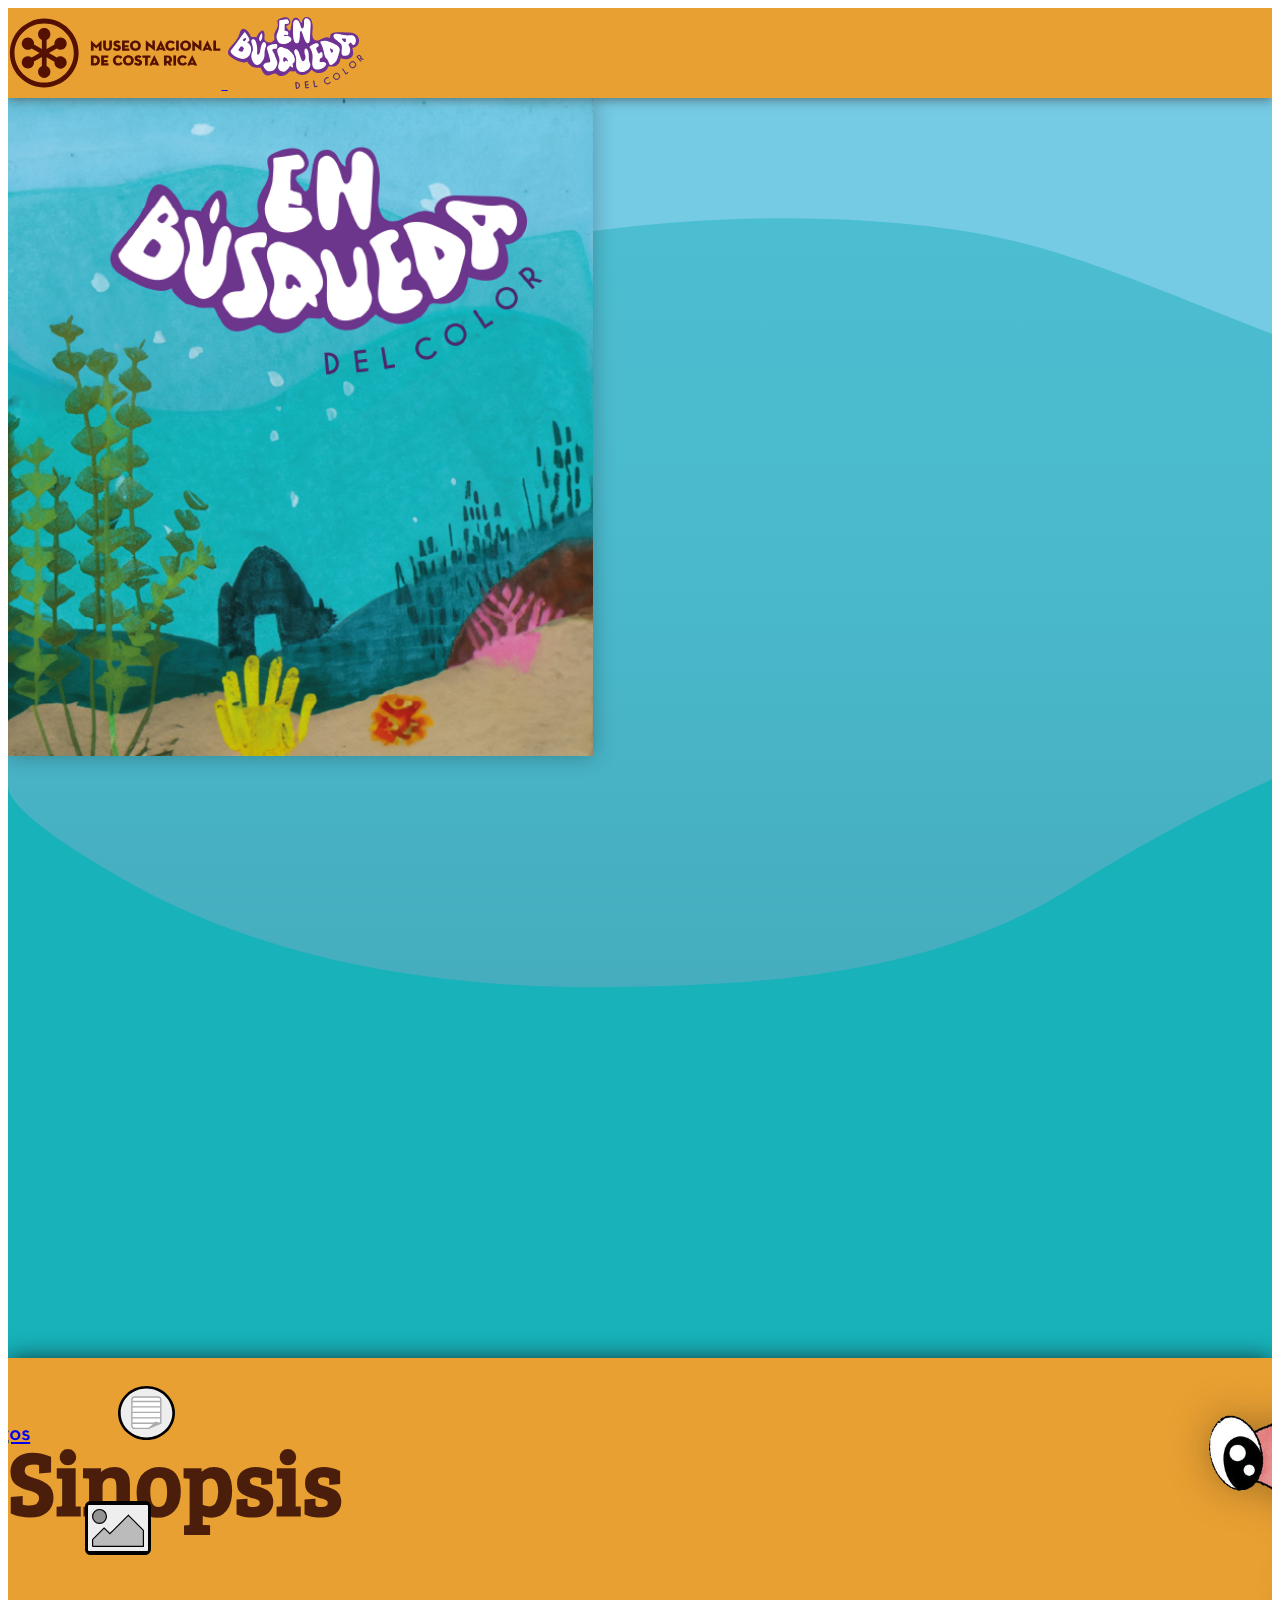
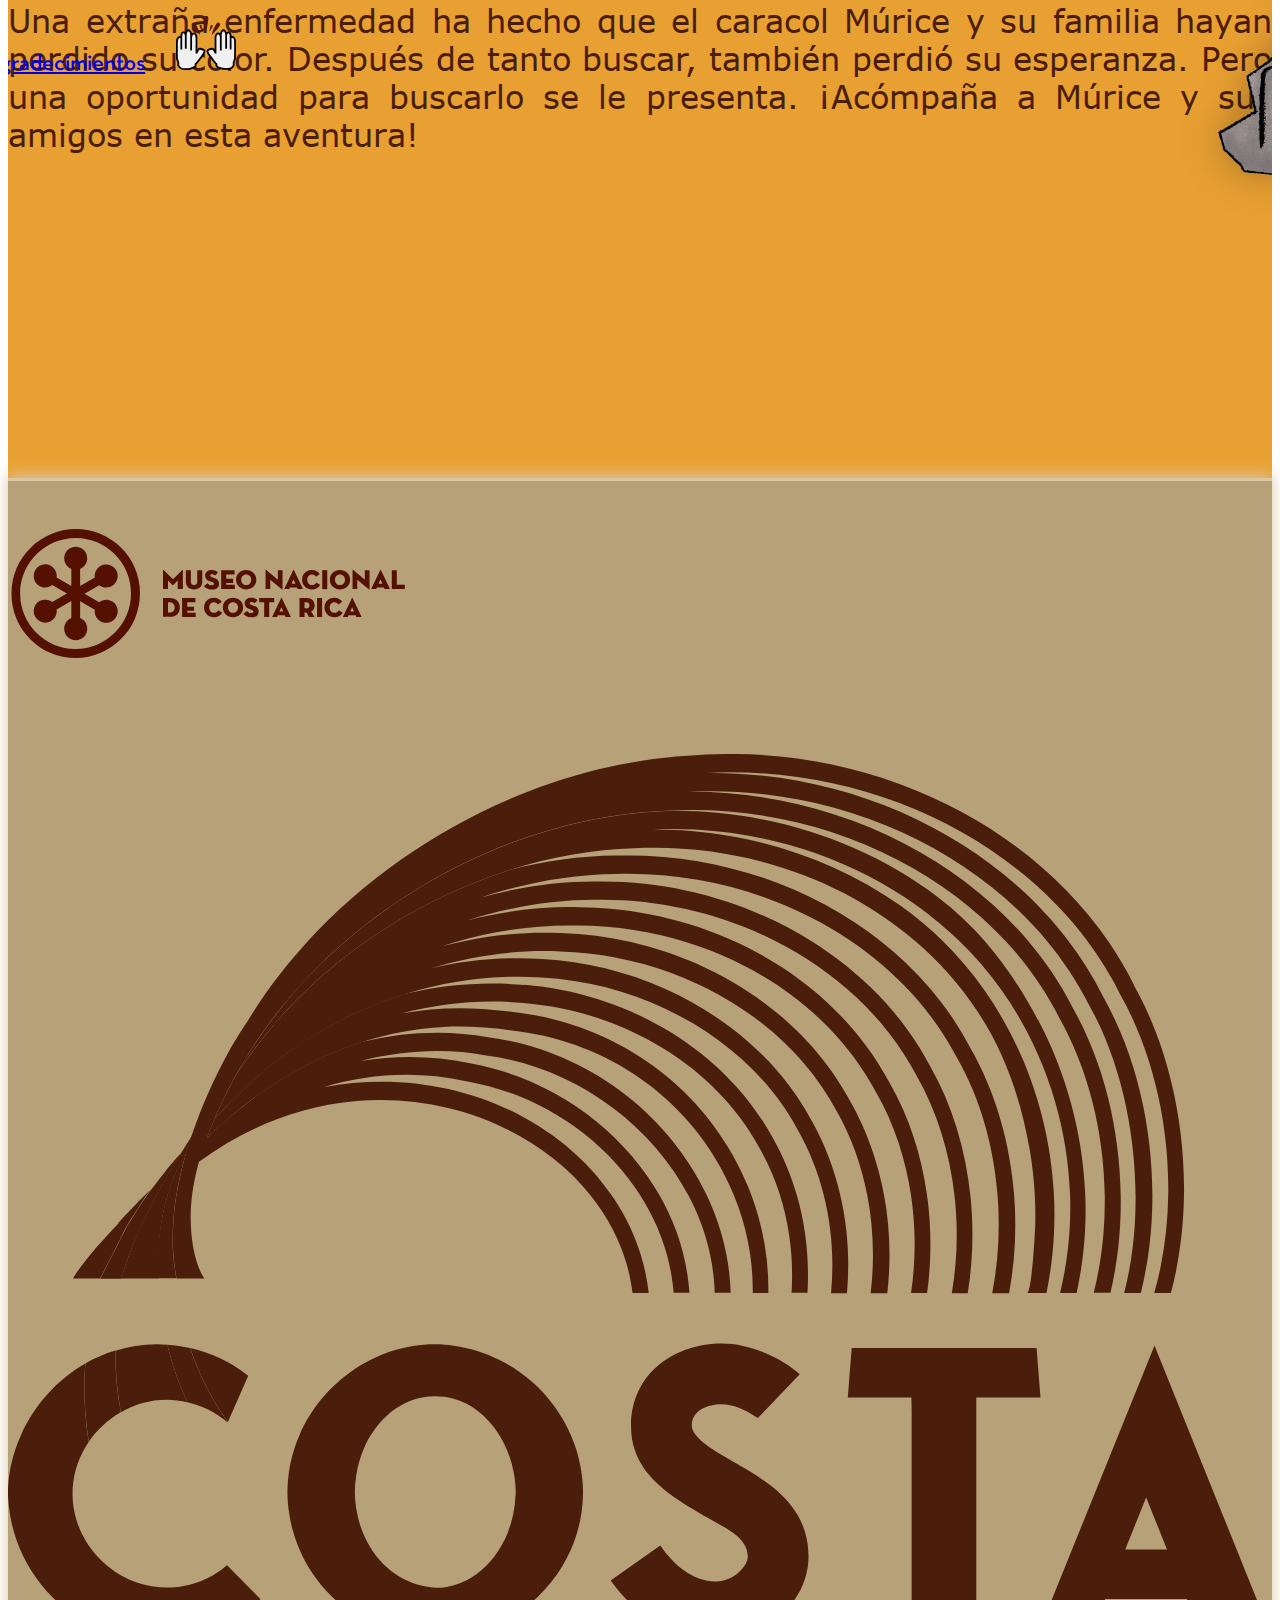
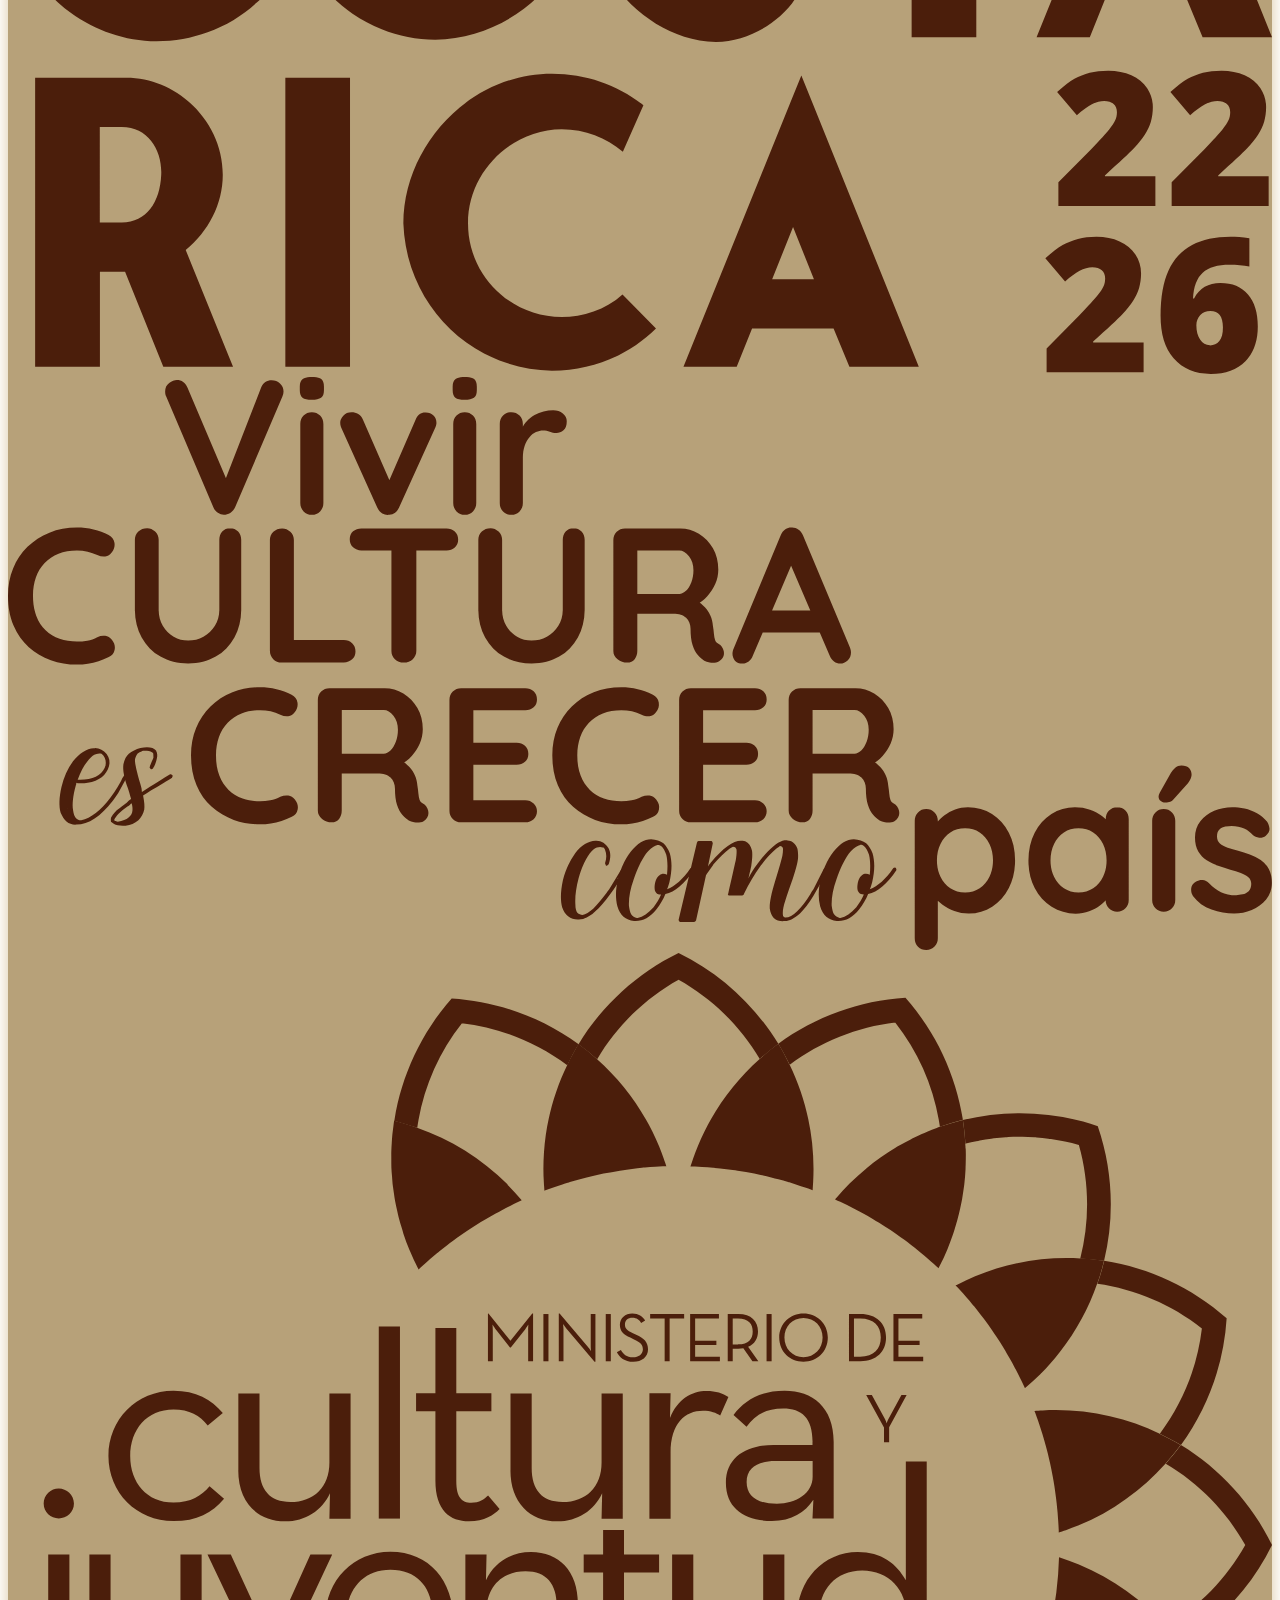
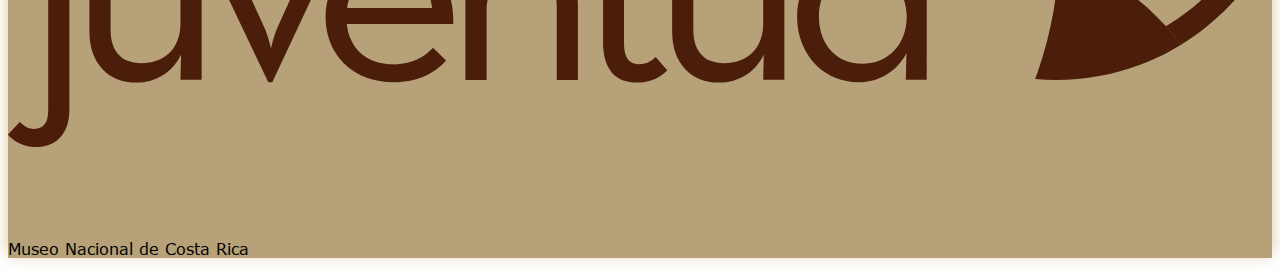
<file: index.html>
<!DOCTYPE html>
<html lang="en">
<head>
    <meta charset="UTF-8">
    <meta name="viewport" content="width=device-width, initial-scale=1.0">
    <title>Principal</title>
    <link href="https://cdn.jsdelivr.net/npm/bootstrap@5.3.2/dist/css/bootstrap.min.css" rel="stylesheet" integrity="sha384-T3c6CoIi6uLrA9TneNEoa7RxnatzjcDSCmG1MXxSR1GAsXEV/Dwwykc2MPK8M2HN" crossorigin="anonymous">
    <script src="https://cdn.jsdelivr.net/npm/bootstrap@5.3.2/dist/js/bootstrap.bundle.min.js" integrity="sha384-C6RzsynM9kWDrMNeT87bh95OGNyZPhcTNXj1NW7RuBCsyN/o0jlpcV8Qyq46cDfL" crossorigin="anonymous"></script>
    <link rel="stylesheet" href="CSS/master.css">
    <link rel="stylesheet" href="CSS/index.css">
    <link rel="shortcut icon" href="IMG/Recursos/museo-favicon-32x32.webp" type="image/x-icon">
</head>
<body style="overflow-x: hidden;">
    <div class="container-fluid fondo" style="overflow-x: hidden; overflow-y: hidden;">
        <!--Header-->
        <div class="row header">
            <div class="col-8 offset-2">
                <a href="https://www.museocostarica.go.cr/" class="nav-link d-inline-block">
                    <img src="IMG/Recursos/logo-cafe-1.svg"  style="height:8vmin; margin-top: 1vmin;" draggable="false">
                </a>
                <a href="index.html" class="nav-link d-inline-block float-end">
                    <img src="IMG/Recursos/Logo.svg"  style="height:8vmin; margin-top: 1vmin;" draggable="false" >
                </a>
            </div>
        </div>

        <!--Body Libro-->
        <div class="row mb-5 mt-3" >
            <div class="col-12 offset-0 col-lg-8 col-md-10 offset-lg-2 offset-md-1">
                <div class="row" style="position: relative; top: 0px;left: 0px;">
                    <!--Libro-->
                    <div class="col-12 col-md-7 p-3 d-flex justify-content-center align-items-center"style="height:80vmin; z-index: 5;">
                        <a href="HTML/cuento.html">
                            <img class="img-fluid libro-index" src="IMG/Paginas/Pag1.png" >
                        </a>
                    </div>

                    <!--Espacio-->
                    <div class="col-12 d-block d-md-none" style="height:60vmin;"></div>
                    
                    
                    <!--Opciones-->
                    <div class="offset-0  col-12 col-md-7 offset-md-0 col-md-7 d-flex align-items-center justify-content-center container-opc" style="height:80vmin; position: absolute; left: 0%;">

                        <img src="IMG/Recursos/Murice.png" class="animalitos d-none d-md-block transition" style="margin-left: 130vmin;">
                        <div class="row align-self-center " style="width: 100%;">
                            <div class="d-grid">
                                <span class="text-end rounded-4 my-1 py-2 opcion opcion-func d-flex align-items-center opc-cont-sm opc-cont-md">
                                    <div class="d-flex align-items-center d-inline-block px-3">
                                        <a href="HTML/minijuegos.html" class="nav-link opc-titulo font-esp" style="margin-left: -35%;">Minijuegos</a>
                                        <img src="IMG/Recursos/IconMinijuegos.svg" class="icon opc-item" style="margin-left: 35%;">
                                    </div>
                                </span>
                            </div>
                            <div class="d-grid">
                                <span class="text-end rounded-4 my-1 py-2 opcion opcion-func d-flex align-items-center opc-cont-sm opc-cont-md">
                                    <div class="d-flex align-items-center d-inline-block px-3">
                                        <a href="HTML/galeria.html" class="nav-link opc-titulo font-esp" style="margin-left: -60%;">Galeria</a>
                                        <img src="IMG/Recursos/IconGaleria.svg" class="icon opc-item" style="margin-left: 60%;">
                                    </div>
                                </span>
                            </div>
                            <div class="d-grid">
                                <span class="text-end rounded-4 my-1 py-2 opcion opcion-func d-flex align-items-center opc-cont-sm opc-cont-md">
                                    <div class="d-flex align-items-center d-inline-block px-3">
                                        <a href="HTML/agradecimientos.html" class="nav-link opc-titulo font-esp" style="margin-left: -10%;">Agradecimientos</a>
                                        <img src="IMG/Recursos/IconCreditos.svg" class="icon opc-item" style="margin-left: 10%;">
                                    </div>
                                </span>
                            </div>
                        </div>
                        
                    </div>
                </div>
            </div>
        </div>

        <!--Sinopsis-->
        <div class="row text-center " >
            <div class="col-12 col-md-10 offset-md-1" style="box-shadow: 0px 5px 25px #090909;">
                <div class="row py-5 d-flex align-items-center color-principal font-secundario" style=" height:80vmin; overflow:hidden;">
                    <div class="col-12 col-md-5 offset-md-1 letra-md ">
                        <h1 class="align-self-center text-break font-sinopsis" style="font-size: 10vmin;">Sinopsis</h1>
                    </div>
                    <div class="col-12 col-md-5 letra-md font-sinopsis">
                        <p style="text-align: justify;">
                            Una extraña enfermedad ha hecho que el caracol Múrice y su familia hayan perdido su color.
                            Después de tanto buscar, también perdió su esperanza.
                            Pero una oportunidad para buscarlo se le presenta.
                            ¡Acómpaña a Múrice y sus amigos en esta aventura!
                        </p>
                    </div>
                </div>
            </div>
        </div>
        <div class="row py-5"></div>
    </div>
    <div class="container-fluid">
        <!--Footer-->
        <div class="row text-center color-arena footer">
            <div class="col-12">
                <img src="IMG/Recursos/logo-cafe-1.svg" style="height: 15vmin; margin-top: 5vmin;margin-bottom: 10vmin;" class="img-fluid ">
            </div>
            <div class="col-12 col-sm-8 offset-sm-2 col-md-6 offset-md-3" style="margin-bottom: 10vmin;">
                <div class="row ">
                    <div class="col-4 p-4 d-flex align-content-center">
                        <img src="IMG/Recursos/LogoCR22-26.svg" class="img-fluid ">
                    </div>
                    <div class="col-4 p-4 d-flex align-content-center">
                        <img src="IMG/Recursos/LogoCulturaCrecer.svg" class="img-fluid ">
                    </div>
                    <div class="col-4 p-4 d-flex align-content-center">
                        <img src="IMG/Recursos/LogoCyJ.svg" class="img-fluid ">
                    </div>
                </div>
            </div>
            <div class="col-6"></div>
            <div class="col-12">
                <p>Museo Nacional de Costa Rica</p>
            </div>
        </div>
    </div>



</body>
</html>
</file>
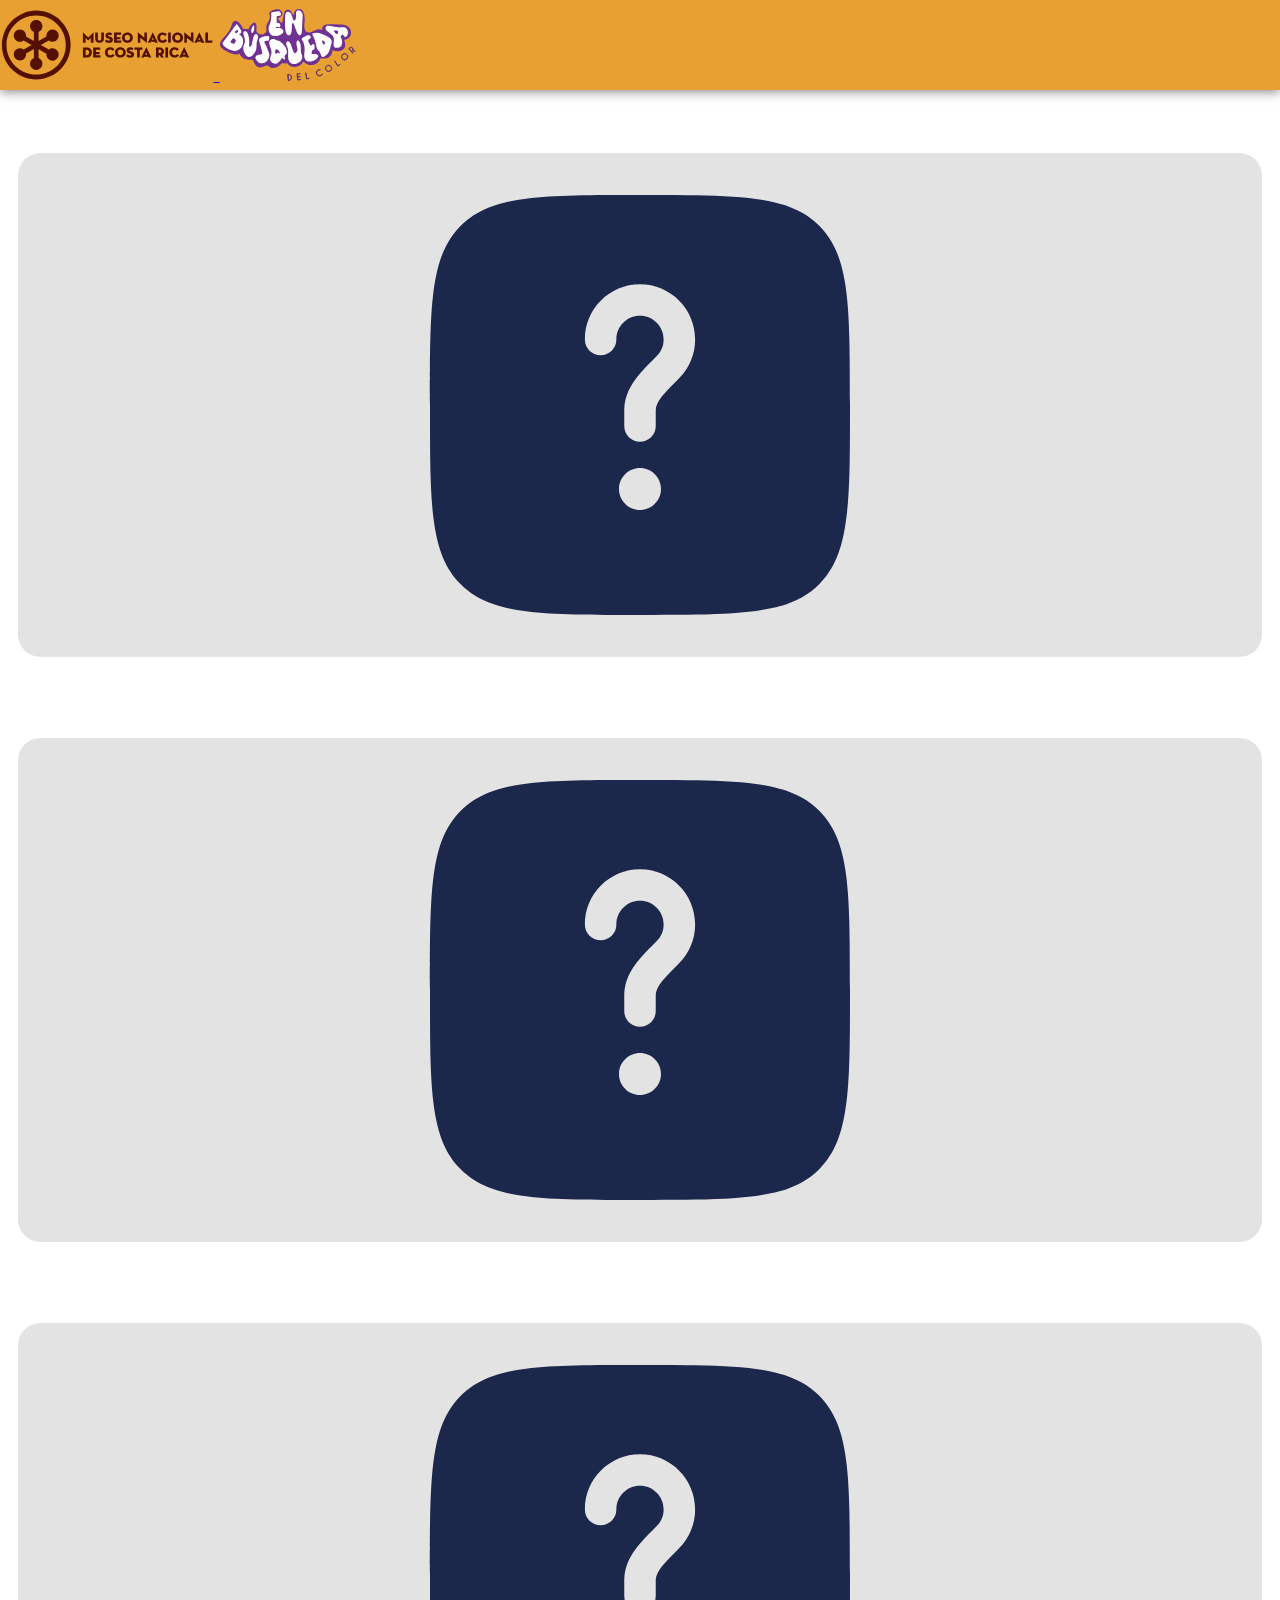
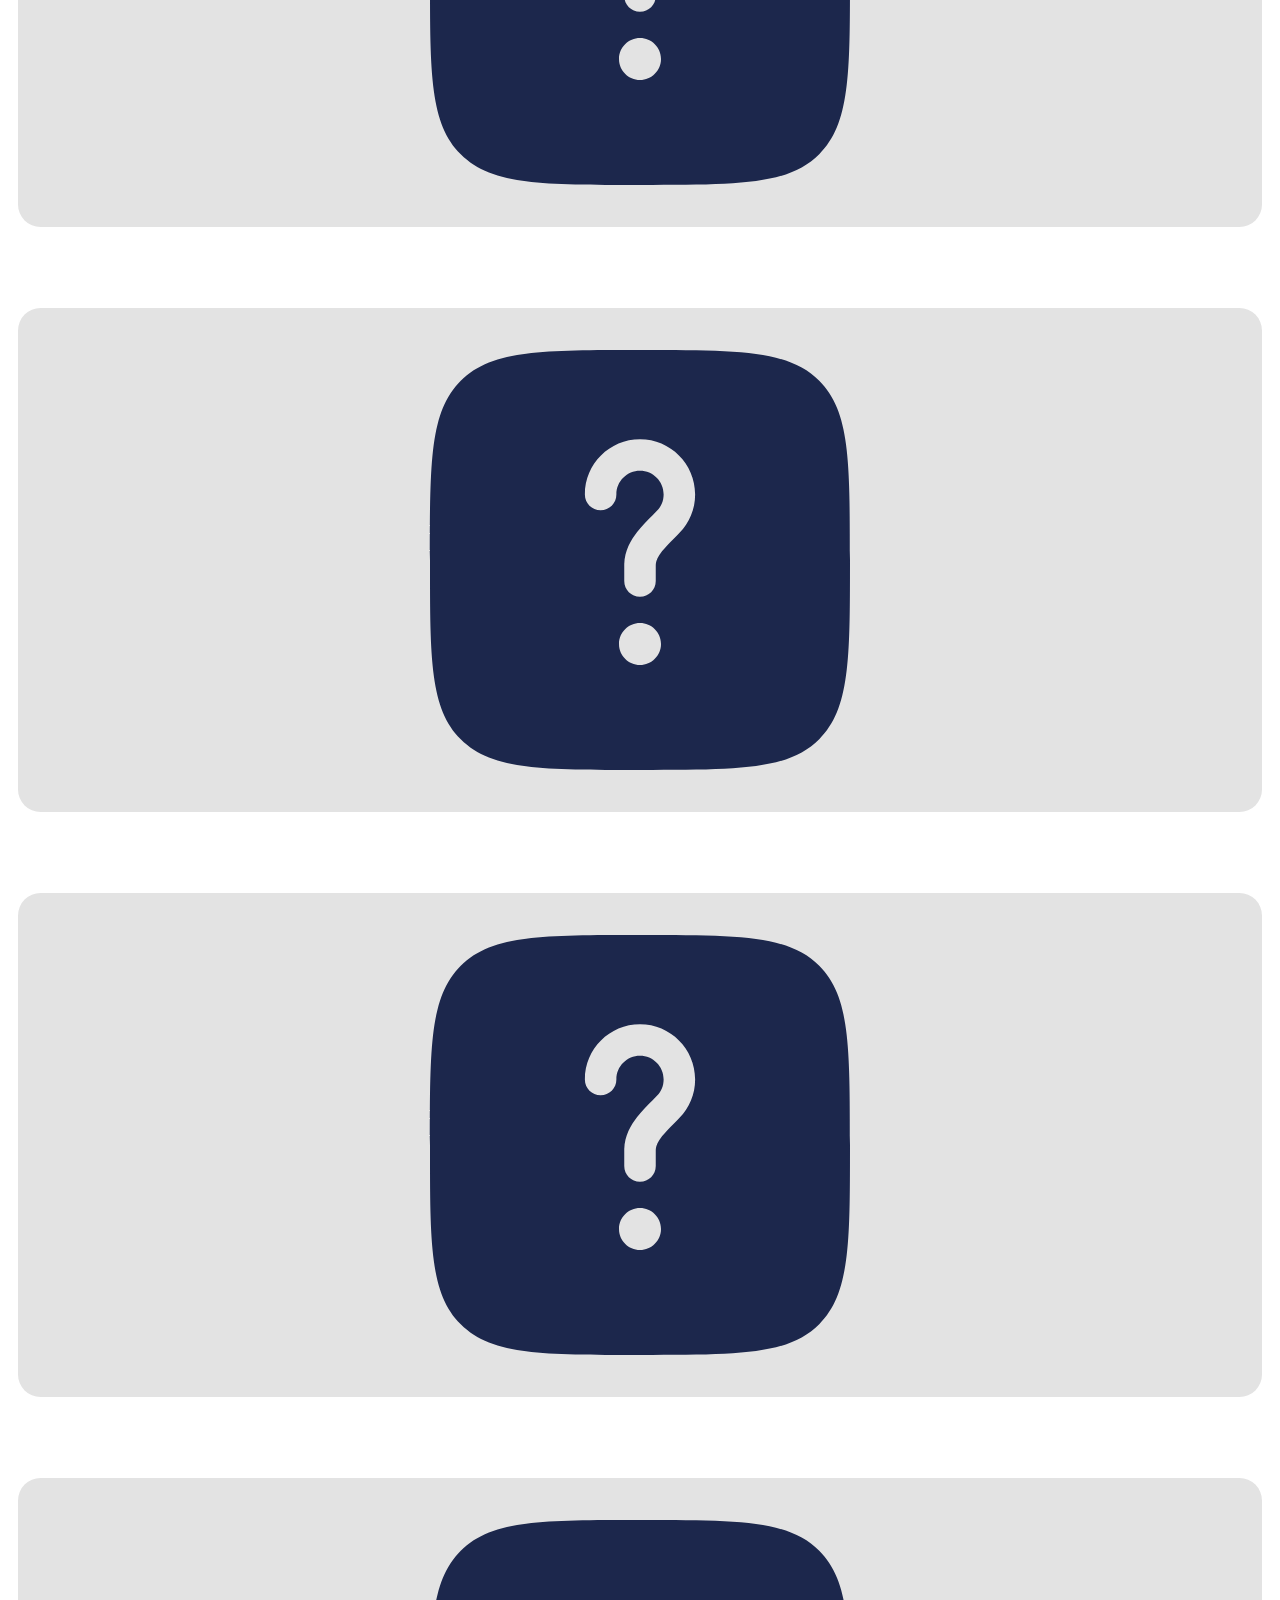
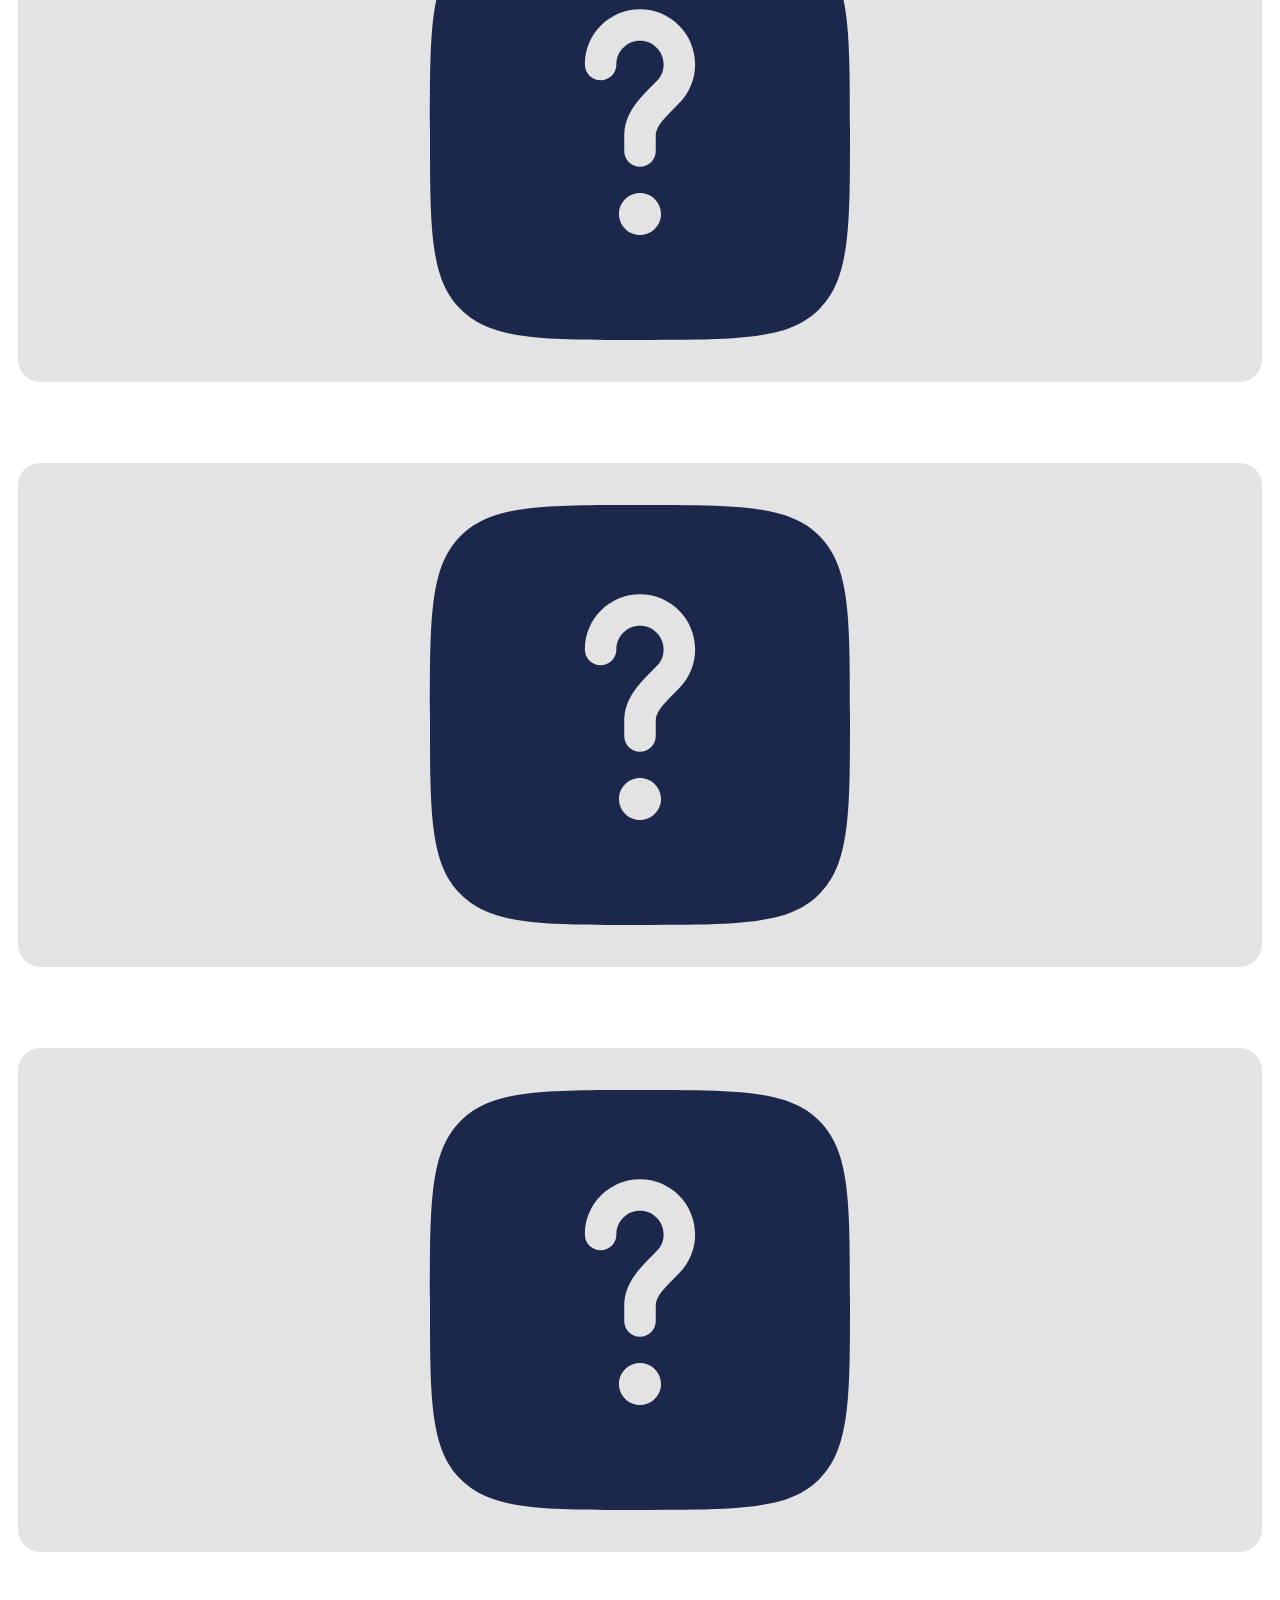
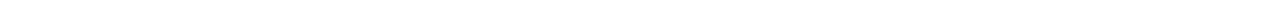
<file: HTML/minijuegos/memoria/index.html>
<!DOCTYPE html>
<html lang="en">
<head>
    <meta charset="UTF-8">
    <meta http-equiv="X-UA-Compatible" content="IE=edge">
    <meta name="viewport" content="width=device-width, initial-scale=1.0">
    <link href="https://cdn.jsdelivr.net/npm/bootstrap@5.3.2/dist/css/bootstrap.min.css" rel="stylesheet" integrity="sha384-T3c6CoIi6uLrA9TneNEoa7RxnatzjcDSCmG1MXxSR1GAsXEV/Dwwykc2MPK8M2HN" crossorigin="anonymous">
    <link rel="stylesheet" href="style.css">
    <link rel="stylesheet" href="../../../CSS/master.css">
    <title>Juego de memoria</title>
</head>
<body onload="handleLoad()">
    <div class="container-fluid">
        <!--Header-->
        <div class="row header">
            <div class="col-8 offset-2">
                <a href="https://www.museocostarica.go.cr/" class="nav-link d-inline-block">
                    <img src="../../../IMG/Recursos/logo-cafe-1.svg"  style="height:8vmin; margin-top: 1vmin;" draggable="false">
                </a>
                <a href="../../../index.html" class="nav-link d-inline-block float-end">
                    <img src="../../../IMG/Recursos/Logo.svg"  style="height:8vmin; margin-top: 1vmin;" draggable="false" >
                </a>
            </div>
        </div>
    </div>
    <div class="containerMain" >
        <div id="table" class="row" style="width: 100%; height: 100%;">

        </div>
    </div>
</body>
<script async src="script.js"></script>
</html>
</file>
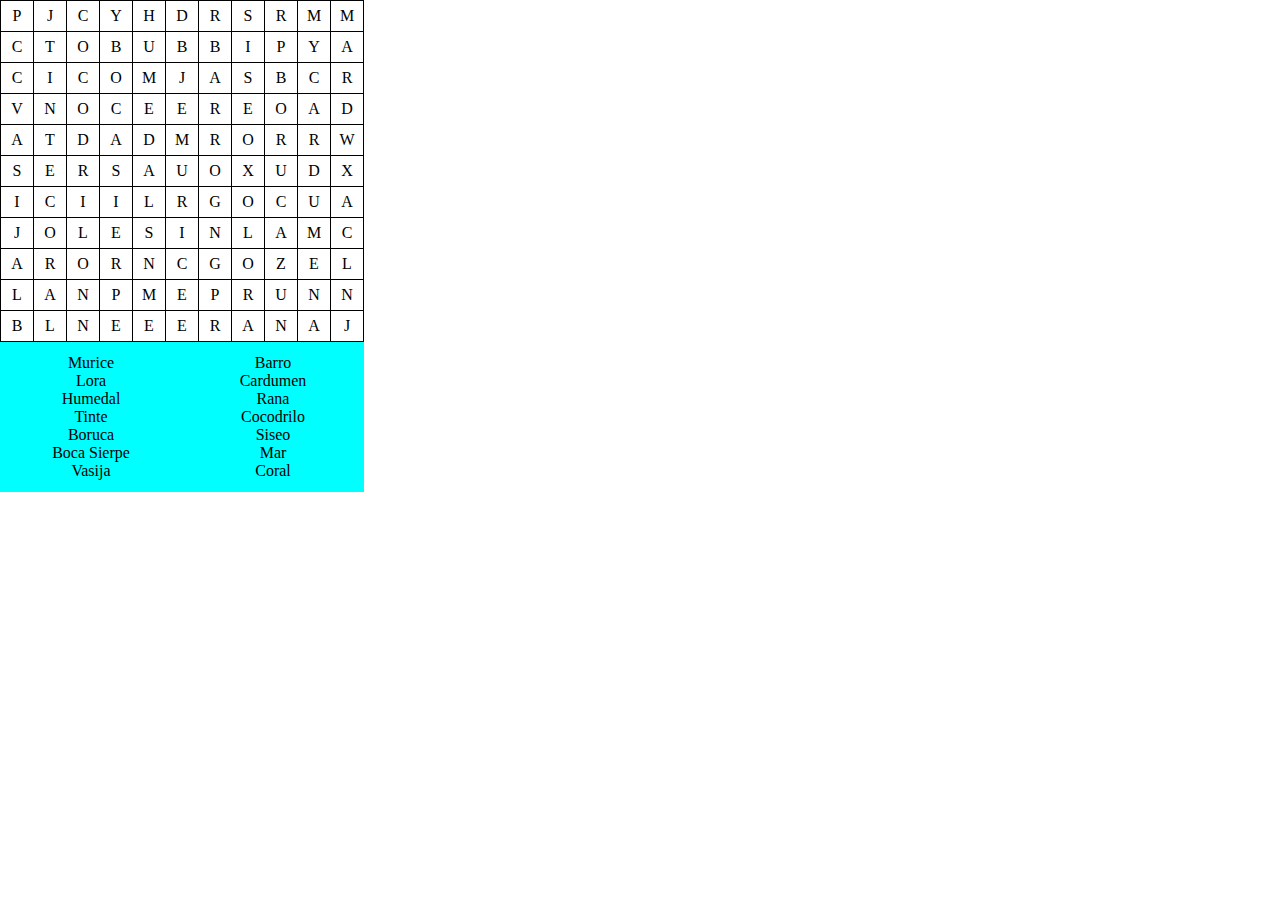
<file: HTML/minijuegos/sopaLetras/index.html>
<!DOCTYPE html>
<html lang="es">
<head>
    <meta charset="UTF-8">
    <meta http-equiv="X-UA-Compatible" content="IE=edge">
    <meta name="viewport" content="width=device-width, initial-scale=1.0">
    <script src="script.js"></script>
    <link rel="stylesheet" href="style.css">
    <title>Prueba</title>
</head>
<body onload="handleLoad()" onmousedown="handleMouseDown()" onmouseup="handleMouseUp()">
    <div class="sopaContainer">
        <table id="sopaLetras">
        </table>
        <div id="palabras">
            <div id="palabrasL">
            </div>
            <div id="palabrasR">
            </div>
        </div>
    </div>
</body>
</html>
</file>
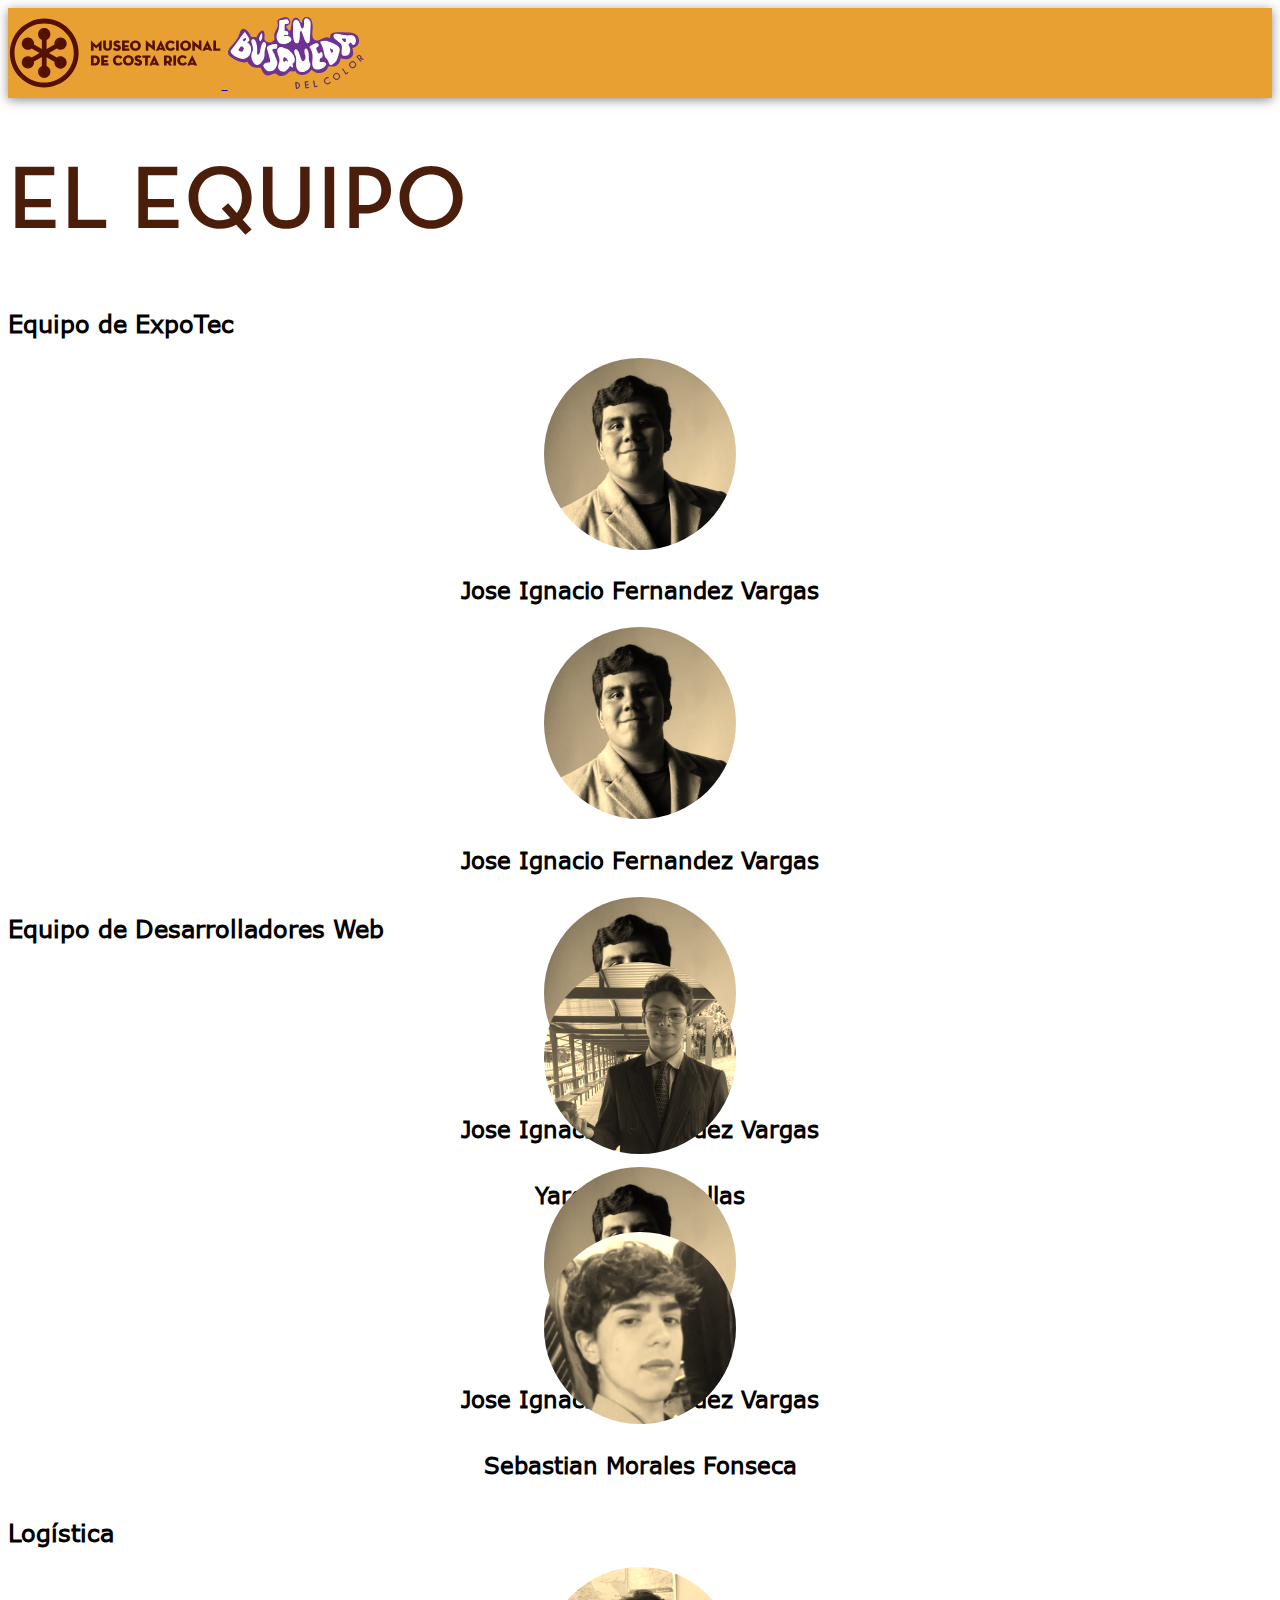
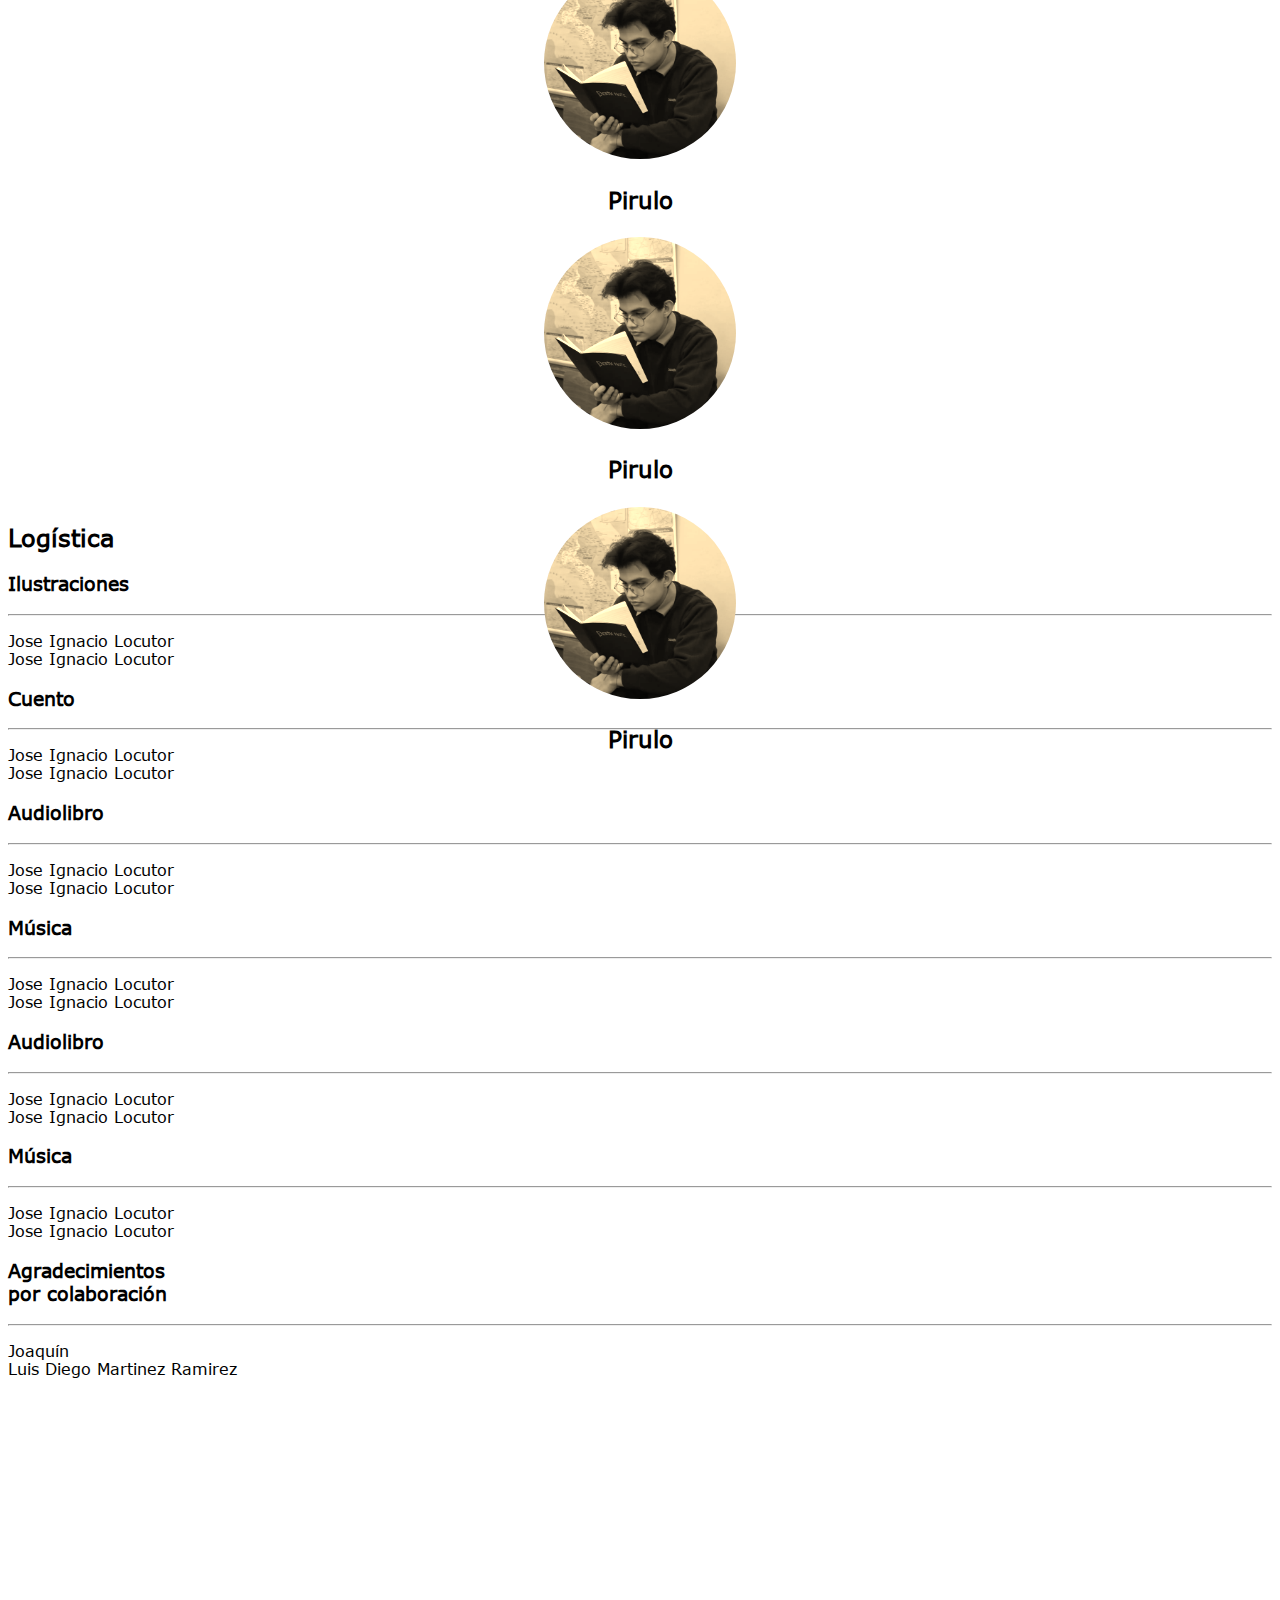
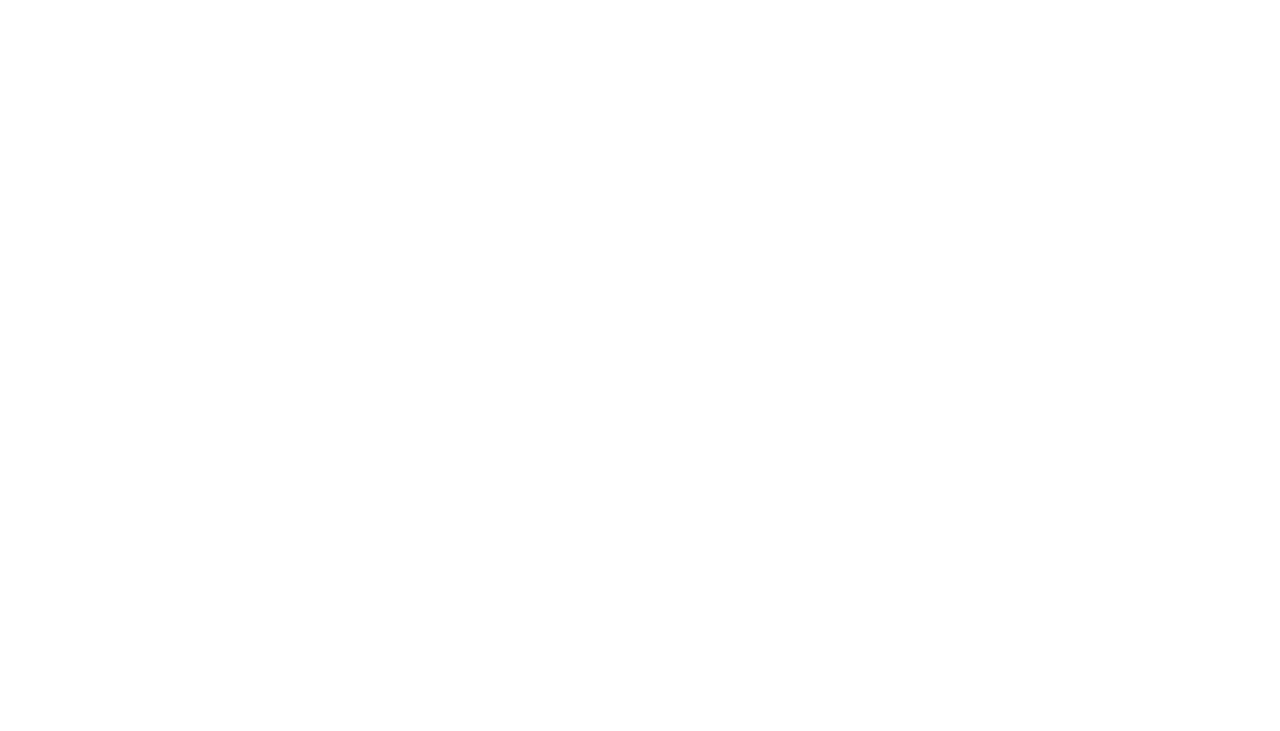
<file: HTML/agradecimientos.html>
<!DOCTYPE html>
<html lang="en">
<head>
    <meta charset="UTF-8">
    <meta name="viewport" content="width=device-width, initial-scale=1.0">
    <title>Gracias a:</title>
    <link href="https://cdn.jsdelivr.net/npm/bootstrap@5.3.2/dist/css/bootstrap.min.css" rel="stylesheet" integrity="sha384-T3c6CoIi6uLrA9TneNEoa7RxnatzjcDSCmG1MXxSR1GAsXEV/Dwwykc2MPK8M2HN" crossorigin="anonymous">
    <script src="https://cdn.jsdelivr.net/npm/bootstrap@5.3.2/dist/js/bootstrap.bundle.min.js" integrity="sha384-C6RzsynM9kWDrMNeT87bh95OGNyZPhcTNXj1NW7RuBCsyN/o0jlpcV8Qyq46cDfL" crossorigin="anonymous"></script>
    <link rel="stylesheet" href="../CSS/master.css">
    <link rel="shortcut icon" href="../IMG/Recursos/museo-favicon-32x32.webp" type="image/x-icon">
</head>
<body>

    <style>
        .img-cont{
            justify-content: center;
            text-align: center;
        }
        .img-pfp
        {
            height: auto;
            width: 15vw;
            border-radius: 100%;
            filter: sepia();
        }
    </style>

    <div class="container-fluid">
        <!--Header-->
        <div class="row header">
            <div class="col-8 offset-2">
                <a href="https://www.museocostarica.go.cr/" class="nav-link d-inline-block">
                    <img src="../IMG/Recursos/logo-cafe-1.svg"  style="height:8vmin; margin-top: 1vmin;" draggable="false">
                </a>
                <a href="../index.html" class="nav-link d-inline-block float-end">
                    <img src="../IMG/Recursos/Logo.svg"  style="height:8vmin; margin-top: 1vmin;" draggable="false" >
                </a>
            </div>
        </div>

        <div class="row text-center mt-5">
            <h1 class="font-esp font-secundario" style="font-size: 10vmin;">EL EQUIPO</h1>
        </div>

        
        <div class="row">
            <div class="col-12 offset-md-2 col-md-8">
                <!--Equipo de desarrollo-->
                <div class="row mt-5">
                    <div class="col-12"style="height: 65vmin;">
                        <div class="row">
                            <!--Equipo Expotec-->
                            <div class="col-12 text-center mb-5" ><h2>Equipo de ExpoTec</h2></div>
                            <div class="col-6 col-md-3 ">
                                <div class="img-cont">
                                    <img class="img-pfp " src="../IMG/Creditos/nacho.webp" alt="" draggable="false">
                                    <h3 class="px-2" style="font-size: 2.6vmin;">Jose Ignacio Fernandez Vargas</h3>
                                </div>
                            </div>
                            <div class="col-6 col-md-3 ">
                                <div class="img-cont">
                                    <img class="img-pfp " src="../IMG/Creditos/nacho.webp" alt="" draggable="false">
                                    <h3 class="px-2" style="font-size: 2.6vmin;">Jose Ignacio Fernandez Vargas</h3>
                                </div>
                            </div>
                            <div class="col-6 col-md-3 ">
                                <div class="img-cont">
                                    <img class="img-pfp " src="../IMG/Creditos/nacho.webp" alt="" draggable="false">
                                    <h3 class="px-2" style="font-size: 2.6vmin;">Jose Ignacio Fernandez Vargas</h3>
                                </div>
                            </div>
                            <div class="col-6 col-md-3 ">
                                <div class="img-cont">
                                    <img class="img-pfp " src="../IMG/Creditos/nacho.webp" alt="" draggable="false">
                                    <h3 class="px-2" style="font-size: 2.6vmin;">Jose Ignacio Fernandez Vargas</h3>
                                </div>
                            </div>
                        </div>
                    </div>
                        
                    <div class="col-12"style="height: 65vmin;">
                        <div class="row">
                            
                            <!--Equipo Desarrolladores-->
                            <div class="col-12 text-center mb-4"><h2>Equipo de Desarrolladores Web</h2></div>
                            <div class="col-6 offset-md-2 col-md-4">
                                <div class="img-cont">
                                    <img class="img-pfp " src="../IMG/Creditos/yared.webp" alt=" "draggable="false">
                                    <h3 class="px-2" style="font-size: 2.6vmin;">Yared Guido Fallas</h3>
                                </div>
                            </div>
                            <div class="col-6  col-md-4">
                                <div class="img-cont">
                                    <img class="img-pfp " src="../IMG/Creditos/sebas.webp" alt=" "draggable="false">
                                    <h3 class="px-2" style="font-size: 2.6vmin;">Sebastian Morales Fonseca</h3>
                                </div>
                            </div>

                        </div>
                    </div>

                    <div class="col-12"style="height: 65vmin;">
                        <div class="row">
                            
                            <!--Colaboradores-->
                            <div class="col-12 text-center mb-4"><h2>Logística</h2></div>
                            <div class="col-6 col-md-4">
                                <div class="img-cont">
                                    <img class="img-pfp " src="../IMG/Creditos/luisdi.webp" alt=" "draggable="false">
                                    <h3 class="px-2" style="font-size: 2.6vmin;">Pirulo</h3>
                                </div>
                            </div>
                            <div class="col-6 col-md-4">
                                <div class="img-cont">
                                    <img class="img-pfp " src="../IMG/Creditos/luisdi.webp" alt=" "draggable="false">
                                    <h3 class="px-2" style="font-size: 2.6vmin;">Pirulo</h3>
                                </div>
                            </div>
                            <div class="col-6 col-md-4">
                                <div class="img-cont">
                                    <img class="img-pfp " src="../IMG/Creditos/luisdi.webp" alt=" "draggable="false">
                                    <h3 class="px-2" style="font-size: 2.6vmin;">Pirulo</h3>
                                </div>
                            </div>
                        </div>
                    </div>

                    <div class="col-12"style="height: 200vmin;">
                        <div class="row">
                            
                            <!--Colaboradores-->
                            <div class="col-12 text-center mb-4"><h2>Logística</h2></div>
                            <div class="col-6 text-center mb-5">
                                <h3>Ilustraciones</h3>
                                <hr>
                                <p>
                                    Jose Ignacio Locutor <br>
                                    Jose Ignacio Locutor
                                </p>
                            </div>
                            <div class="col-6 text-center mb-5">
                                <h3>Cuento</h3>
                                <hr>
                                <p>
                                    Jose Ignacio Locutor <br>
                                    Jose Ignacio Locutor
                                </p>
                            </div>
                            <div class="col-6 text-center mb-5">
                                <h3>Audiolibro</h3>
                                <hr>
                                <p>
                                    Jose Ignacio Locutor <br>
                                    Jose Ignacio Locutor
                                </p>
                            </div>
                            <div class="col-6 text-center mb-5">
                                <h3>Música</h3>
                                <hr>
                                <p>
                                    Jose Ignacio Locutor <br>
                                    Jose Ignacio Locutor
                                </p>
                            </div>
                            <div class="col-6 text-center mb-5">
                                <h3>Audiolibro</h3>
                                <hr>
                                <p>
                                    Jose Ignacio Locutor <br>
                                    Jose Ignacio Locutor
                                </p>
                            </div>
                            <div class="col-6 text-center mb-5">
                                <h3>Música</h3>
                                <hr>
                                <p>
                                    Jose Ignacio Locutor <br>
                                    Jose Ignacio Locutor
                                </p>
                            </div>
                            <div class="col-6 offset-3 text-center mb-5">
                                <h3>Agradecimientos <br>por colaboración</h3>
                                <hr>
                                <p>
                                    Joaquín <br>
                                    Luis Diego Martinez Ramirez
                                </p>
                            </div>
                        </div>
                    </div>

                </div>





            </div>
        </div>
        











    </div>
</body>
</html>
</file>
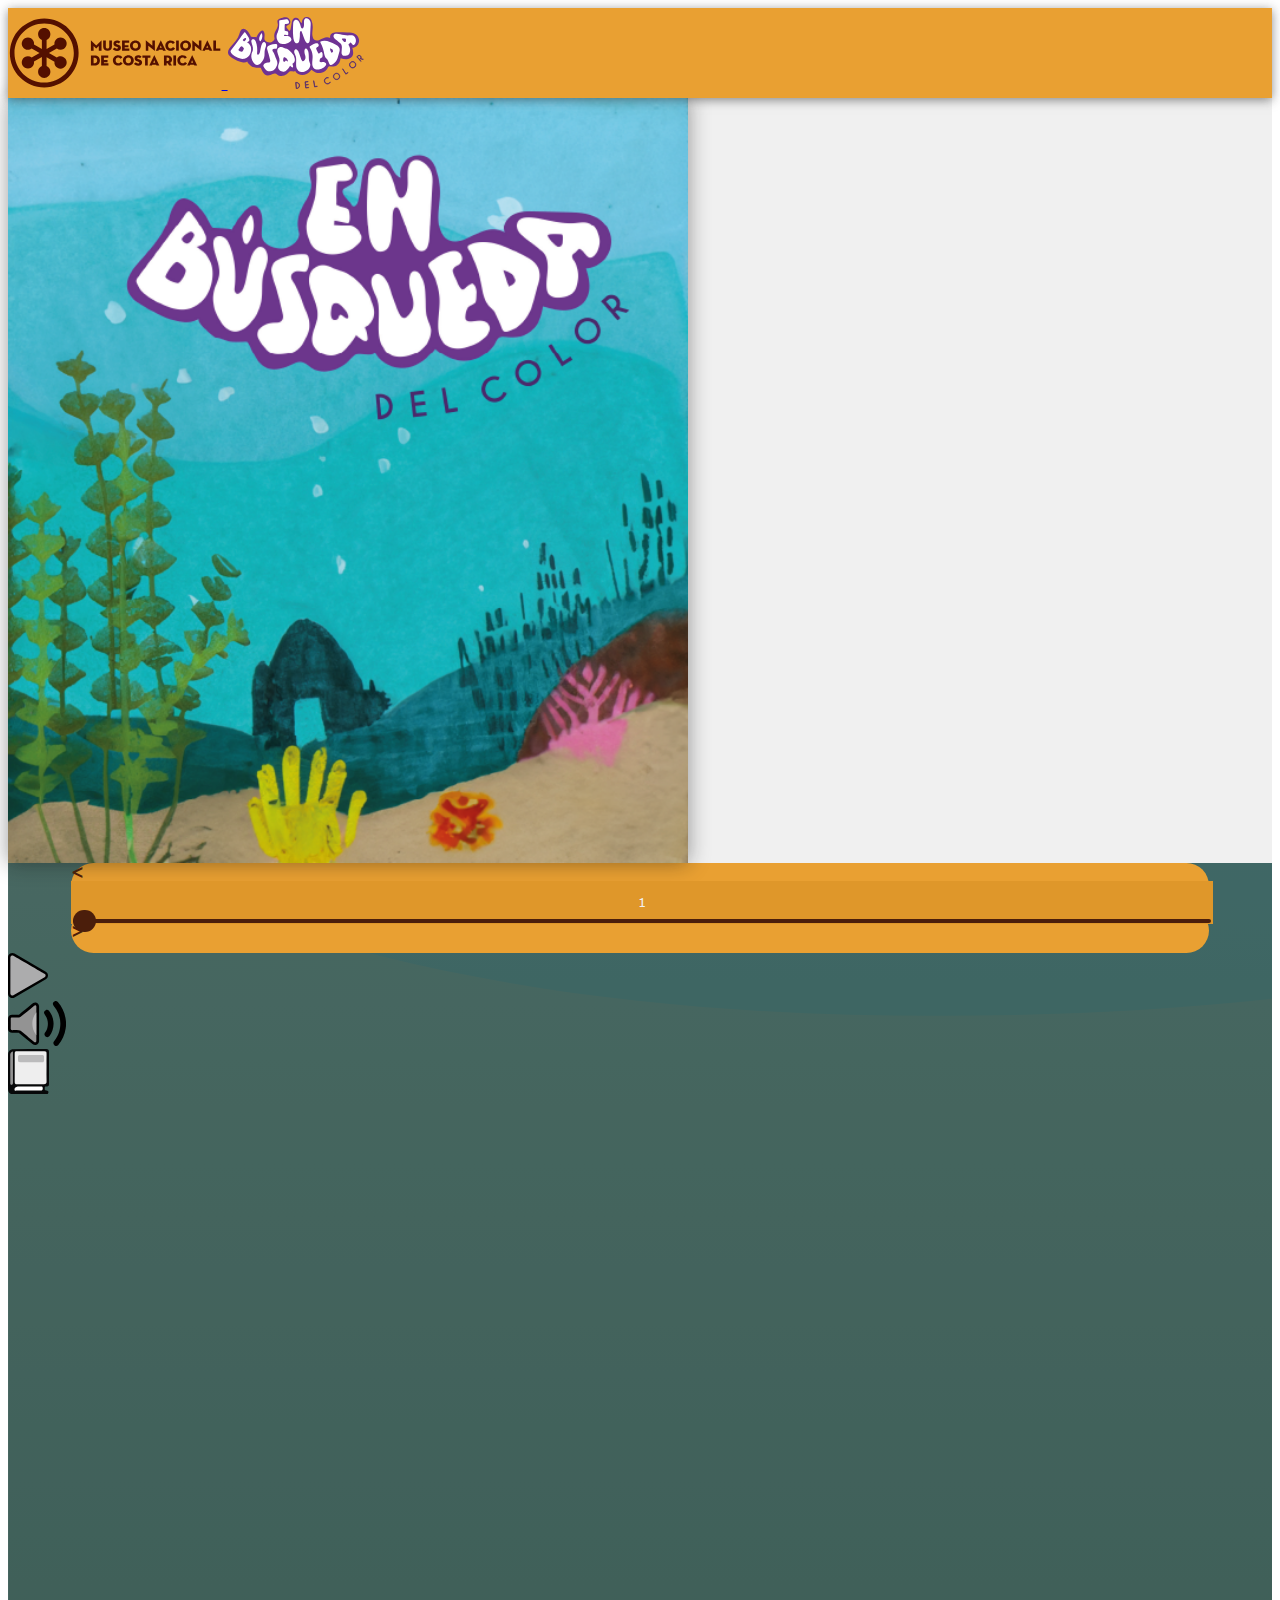
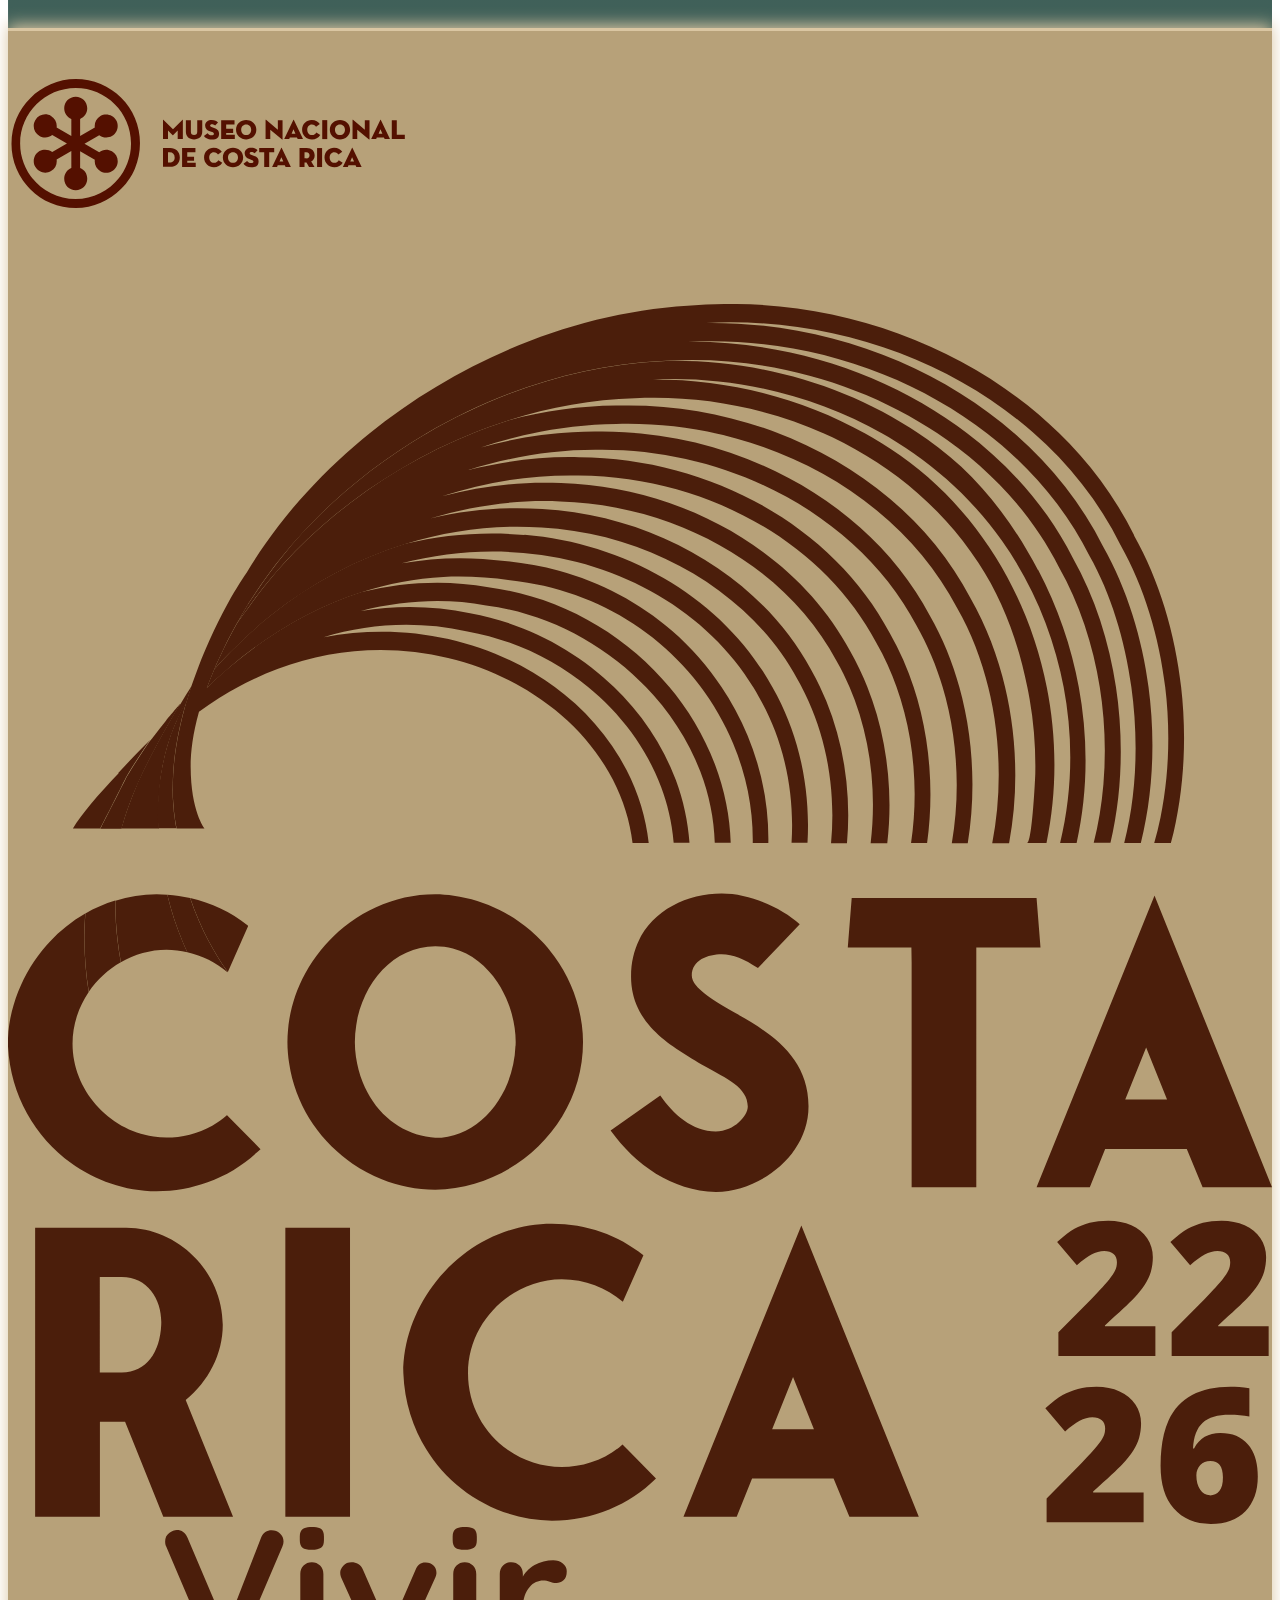
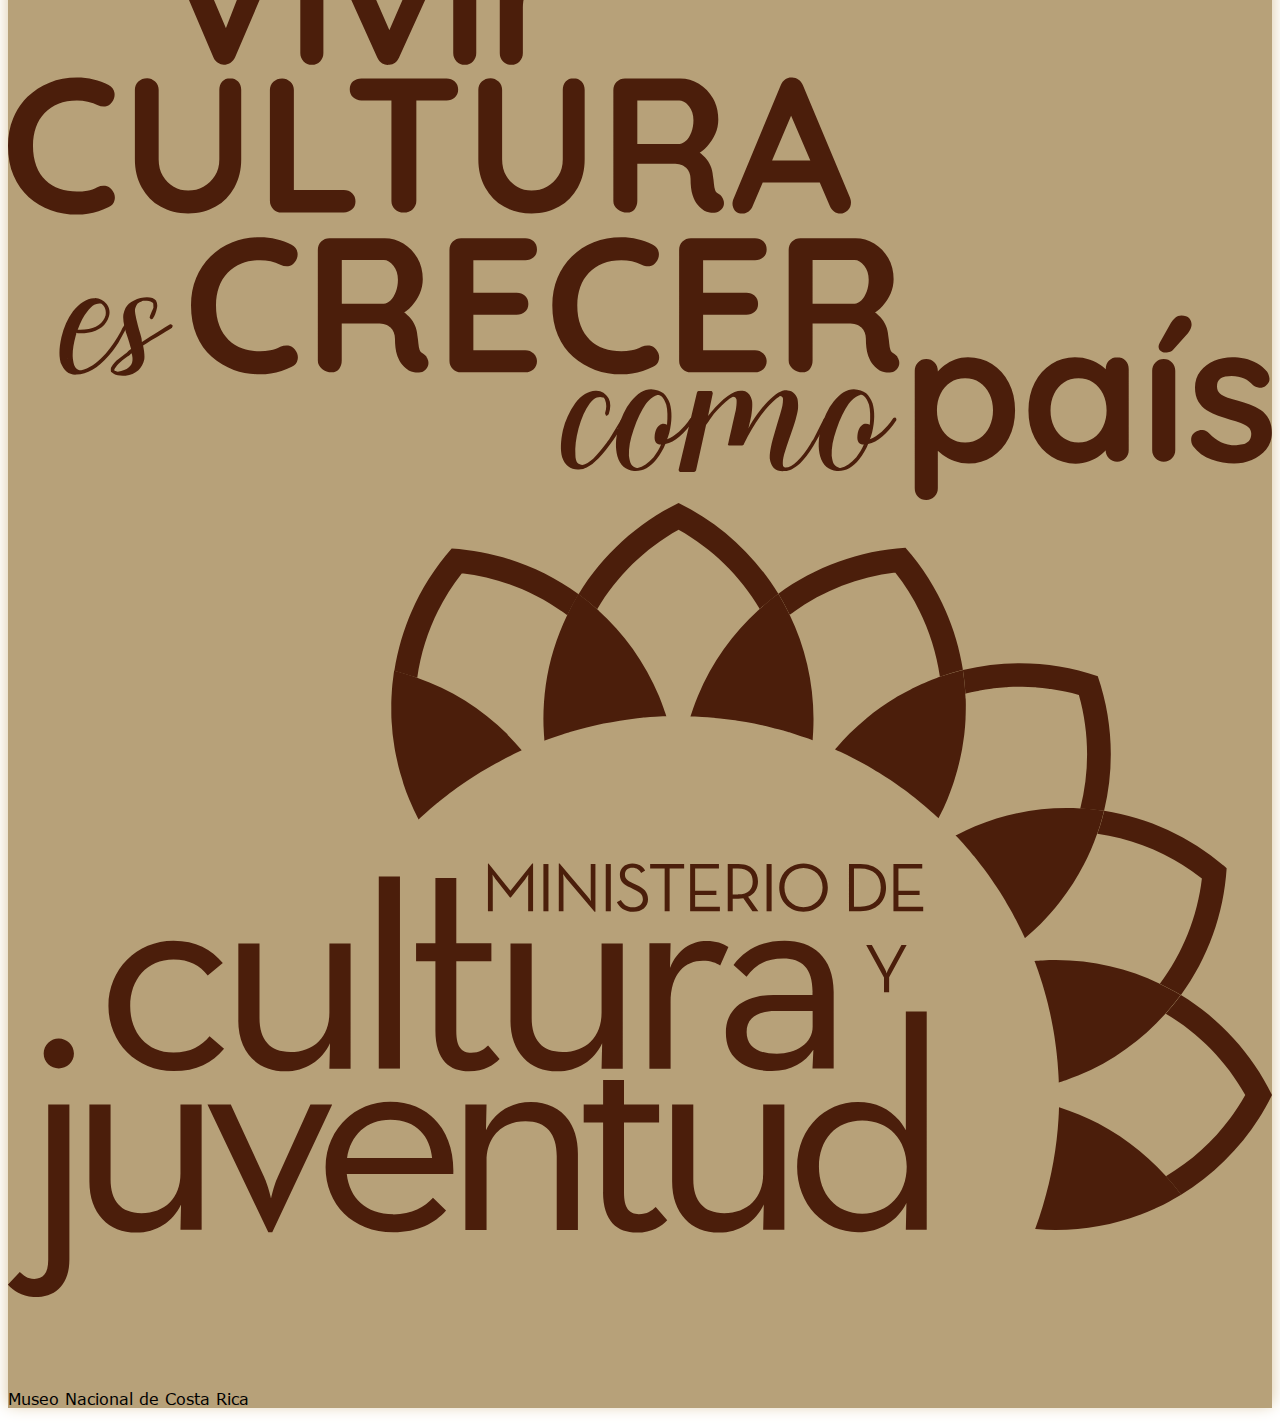
<file: HTML/cuento.html>
<!DOCTYPE html>
<html lang="en">
<head>
    <meta charset="UTF-8">
    <meta name="viewport" content="width=device-width, initial-scale=1.0">
    <title>Cuento</title>
    <link href="https://cdn.jsdelivr.net/npm/bootstrap@5.3.2/dist/css/bootstrap.min.css" rel="stylesheet" integrity="sha384-T3c6CoIi6uLrA9TneNEoa7RxnatzjcDSCmG1MXxSR1GAsXEV/Dwwykc2MPK8M2HN" crossorigin="anonymous">
    <script src="https://cdn.jsdelivr.net/npm/bootstrap@5.3.2/dist/js/bootstrap.bundle.min.js" integrity="sha384-C6RzsynM9kWDrMNeT87bh95OGNyZPhcTNXj1NW7RuBCsyN/o0jlpcV8Qyq46cDfL" crossorigin="anonymous"></script>
    <link rel="stylesheet" href="../CSS/master.css">
    <link rel="stylesheet" href="../CSS/cuento.css">
    <link rel="shortcut icon" href="../IMG/Recursos/museo-favicon-32x32.webp" type="image/x-icon">
</head>
<body>
    <div class="container-fluid fondo-cuento">
        <!--Header-->
        <div class="row header">
            <div class="col-8 offset-2">
                <a href="https://www.museocostarica.go.cr/" class="nav-link d-inline-block">
                    <img src="../IMG/Recursos/logo-cafe-1.svg"  style="height:8vmin; margin-top: 1vmin;" draggable="false">
                </a>
                <a href="../index.html" class="nav-link d-inline-block float-end">
                    <img src="../IMG/Recursos/Logo.svg"  style="height:8vmin; margin-top: 1vmin;" draggable="false" >
                </a>
            </div>
        </div>


        <div class="" style="height: 100%;width: 100%;">

            <div class="row mb-3 mt-3">

                <div id="contenedorPag" style="height:85vmin;" class="col-12 col-md-7 d-flex justify-content-center align-self-center p-0 ">
                    <div class="row d-inline-block  m-0 p-0" style="height: 100%;width: auto;">
                        <div class="d-inline-block p-0 m-0"style="background-color: #F0f0f0;height: 100%;width: auto;">
                            <!--Imagen normal-->
                            <img src="../IMG/Paginas/Pag1.png" alt="" class="img-fluid imagen-cuento" style="width:auto;height: 100%">
                
                        </div>
                        
                    </div>
                </div>

                <div class="col-12 col-md-5 p-4"style="height:85vmin; ">
                    <div class="row rounded-3 p-4" style="background-color:#00000071; height: 100%; align-self: center;">
                        <div class="col-12 audio-container ">
                            <div class="row align-content-center text-center" style="height: 100%;">
                                <div class="col-2 opc-contador align-content-center" onclick="CambiarContador(-1)">
                                    <label><b>&lt</b></label>
                                </div>
                                <div class="col-8" style="height: 90%;">
                                    <input value="1" id="contadorPagina" type="number"
                                    class="contadorPagina input-contador" placeholder="0" min="0" max="40">
                                </div>
                                <div class="col-2 opc-contador" onclick="CambiarContador(1)">
                                    <label><b>&gt</b></label>
                                </div>
                            </div>
                        </div>




                        <!--Opciones de abajo-->
                        <div class="col-12 align-self-end">
                            
                            <!--Audio-->
                            <div class="row mb-4">
                                <audio id="audio" src="../Recursos/Audios/ph3.mp3" onchange="console.log('asa')"></audio>
                                <div id="audio-container" class="audio-container d-flex align-content-center">
                                    <input id="barraTiempo" type="range" class="audio-range" name="" 
                                    min="0" max="1" oninput="CambiarAudio()">
                                </div>
                            </div>
                            
                            <!--Botones-->
                            <div class="row">
                                <div class="col-4">
                                    <div class="d-flex justify-content-center">
                                        <img id="playBtn" onclick="PlayAudio()" src="../IMG/Recursos/IconPlay.svg" class="icon" draggable="false">
                                    </div>
                                </div>
                                <div class="col-4">
                                    <div class="d-flex justify-content-center">
                                        <img src="../IMG/Recursos/IconSpeaker.svg" class="icon" draggable="false">
                                    </div>
                                </div>
                                <div class="col-4">
                                    <div class="d-flex justify-content-center">
                                        <img src="../IMG/Recursos/IconTraducir.svg" class="icon" draggable="false">
                                    </div>
                                </div>
                            </div>
                        </div>
                        
                    </div>
                </div>
            </div>
        </div>
        <!--Footer-->
        <div class="row text-center color-arena footer">
            <div class="col-12">
                <img src="../IMG/Recursos/logo-cafe-1.svg" style="height: 15vmin; margin-top: 5vmin;margin-bottom: 10vmin;" class="img-fluid ">
            </div>
            <div class="col-12 col-sm-8 offset-sm-2 col-md-6 offset-md-3" style="margin-bottom: 10vmin;">
                <div class="row ">
                    <div class="col-4 p-4 d-flex align-content-center">
                        <img src="../IMG/Recursos/LogoCR22-26.svg" class="img-fluid ">
                    </div>
                    <div class="col-4 p-4 d-flex align-content-center">
                        <img src="../IMG/Recursos/LogoCulturaCrecer.svg" class="img-fluid ">
                    </div>
                    <div class="col-4 p-4 d-flex align-content-center">
                        <img src="../IMG/Recursos/LogoCyJ.svg" class="img-fluid ">
                    </div>
                </div>
            </div>
            <div class="col-6"></div>
            <div class="col-12">
                <p>Museo Nacional de Costa Rica</p>
            </div>
        </div>
    </div>
    <script src="../JS/script.js"></script>
</body>
</html>
</file>
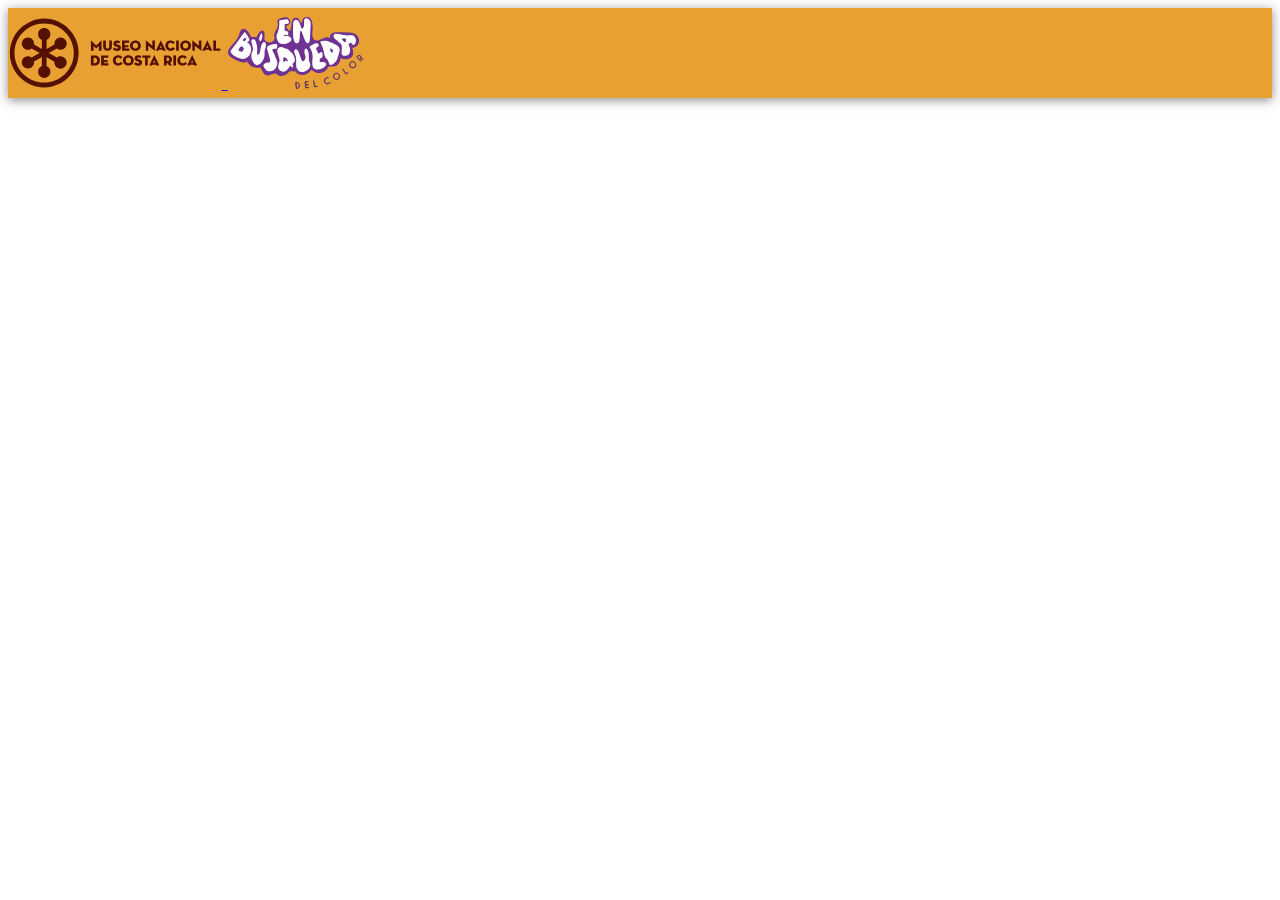
<file: HTML/minijuegos.html>
<!DOCTYPE html>
<html lang="en">
<head>
    <meta charset="UTF-8">
    <meta name="viewport" content="width=device-width, initial-scale=1.0">
    <title>Document</title>
    <link href="https://cdn.jsdelivr.net/npm/bootstrap@5.3.2/dist/css/bootstrap.min.css" rel="stylesheet" integrity="sha384-T3c6CoIi6uLrA9TneNEoa7RxnatzjcDSCmG1MXxSR1GAsXEV/Dwwykc2MPK8M2HN" crossorigin="anonymous">
    <script src="https://cdn.jsdelivr.net/npm/bootstrap@5.3.2/dist/js/bootstrap.bundle.min.js" integrity="sha384-C6RzsynM9kWDrMNeT87bh95OGNyZPhcTNXj1NW7RuBCsyN/o0jlpcV8Qyq46cDfL" crossorigin="anonymous"></script>
    <link rel="stylesheet" href="../CSS/master.css">
    <link rel="shortcut icon" href="../IMG/Recursos/museo-favicon-32x32.webp" type="image/x-icon">
</head>
<body>
    <div class="container-fluid">
        <!--Header-->
        <div class="row header">
            <div class="col-8 offset-2">
                <a href="https://www.museocostarica.go.cr/" class="nav-link d-inline-block">
                    <img src="../IMG/Recursos/logo-cafe-1.svg"  style="height:8vmin; margin-top: 1vmin;" draggable="false">
                </a>
                <a href="../index.html" class="nav-link d-inline-block float-end">
                    <img src="../IMG/Recursos/Logo.svg"  style="height:8vmin; margin-top: 1vmin;" draggable="false" >
                </a>
            </div>
        </div>
    </div>
</body>
</html>
</file>
<file: CSS/master.css>
@font-face {
    font-family: "Bree Serif";
    src:
      local("Bree Serif"),
      url("../Recursos/Fuentes/BreeSerif-Regular.ttf") format("opentype"),
}
.font-sinopsis{font-family: "Bree Serif";}

@font-face {
font-family: "Neutra Display";
src:
    local("Neutra Display"),
    url("../Recursos/Fuentes/Neutraface\ Text\ Demi.otf") format("opentype"),
}
.font-esp{font-family: "Neutra Display";}

@font-face {
font-family: "Boler Regular";
src:
    local("Boler Regular"),
    url("../Recursos/Fuentes/BolerRegular\ Regular.ttf") format("opentype"),
}
.font-sub{font-family: "Boler Regular";}

@font-face {
font-family: "Verdana";
src:
    local("Verdana"),
    url("../Recursos/Fuentes/verdana.ttf") format("opentype"),
}
.font-default{font-family: "Verdana";}

.letra-sm{font-size: 2.5vmin;} 
.letra-md{font-size: 3.5vmin;} 
.letra-lg{font-size: 1.5vmin;} 

*{font-family: "Verdana";}
.transition{transition: ease-out 0.5s;}

input::-webkit-outer-spin-button,
input::-webkit-inner-spin-button {
-webkit-appearance: none;
margin: 0;
overflow-x: hidden;
}

/* Firefox*/
input[type=number] {
-moz-appearance: textfield;
}

.header{
    z-index: 10;
    background-color: #E9A032;
    height:10vmin;
    top:0px;
    position:sticky;
    box-shadow: 0px 2px 10px #36363693;
}
.footer
{
    box-shadow: 0px -3px 15px #dac6a2;
    border-block-start: 3px solid #dac6a2; 
}



.color-principal{background-color: #E9A032 !important;}
.color-secundario{background-color: #4b1e0b !important;}
.color-arena{background-color: #b7a179 !important;}
.font-principal{color: #E9A032 !important;}
.font-secundario{color: #4b1e0b !important;}
.font-blanco{color: #f0f0f0 !important;}
.font-negro{color: #090909 !important;}
</file>
<file: CSS/index.css>
.fondo
{
  background-image: url('../SVG/MarAzul.svg');
  background-size: auto;
  background-repeat: no-repeat;
  background-size:cover
}


/*para sm*/
@media (max-width:767px)
{ 
  .opc-cont-sm
  {
    justify-content:center;
  }
  .opc-item{margin-left: 0% !important;}
  .container-opc{top: 70vmin !important;}
  .opc-titulo{margin-left: 10% !important;margin-right: 20% !important;color: #090909;}

}

/*para md*/
@media (min-width:768px){
  .opcion-func 
  {
    margin-left: 20%;
    margin-right: -25% !important;
  } 
  .opcion-func:hover 
  {
    margin-left: 20%;
    margin-right: -45vmin !important;
    
  } 
  .opc-cont-md
  {
    justify-content:flex-end
  }
}
.opcion
{
  z-index: 2;
  height: 10vmin;
  color: #E9A032;
  transition: all 0.3s ease-out !important;
  font-size: 2.5vmin !important;
  padding-right: 0%;
  padding-left: 0%;
  
  box-shadow: 0px 0px 15px #00000038;
  background-color: #E9A032;
}
.opcion:hover
{
  
  height: 12vmin;
  /*height: 25vmin;*/
  color: #4b1e0b;
  transition: all 0.5s ease-out !important;
  font-size: 3.5vmin !important;
  padding-right: 0%;
  padding-left: 0%;
}



.icon
{
  height: 6vmin;
  width: auto;
}

.tortuga
{
  position: absolute;
  height: 50%;
  z-index: 3;
  filter: drop-shadow(0px 0px 20px #09090952);
}

.animalitos
{
  position: absolute;
  height: 55vmin;
  z-index: 1;
  filter: drop-shadow(0px 0px 20px #09090952);
}
.animalitos:hover
{
  filter: drop-shadow(0px 0px 35px #d9e4e2b0);
}


.libro-index
{
  box-shadow: 0px 0px 20px #1111114d;
  z-index: 5;
  width: 65vmin;
  height: auto;
  transition: ease-out 0.35s
}
.libro-index:hover
{
  box-shadow: 0px 0px 1.5vmin #6F3293;
  transition: ease-out 0.5s
}
</file>
<file: HTML/minijuegos/memoria/style.css>
*{
    padding: 0;
    margin: 0;
    box-sizing: border-box;
    user-select: none;
}
body{
    padding: 0%;
    margin: 0%;
}
.containerMain{
}
.containerC{
    perspective: 900px;
    margin-top: 5vmin;
    margin-bottom: 5vmin;
    padding: 2vmin;
    height: 60vmin;
}
.cart{
    height: 100%;
    width: 100%;
    position: relative;
    transition: transform .8s;
    transform-style: preserve-3d;
}
.front,.back{
    height: 100%;
    width: 100%;
    border-radius: 2.5vmin;
    position: absolute;
    backface-visibility: hidden;
    display: flex;
    justify-content: center;
    align-items: center;
    font-size: 2.3rem;
    color: rgb(211,211,211);
}
.front{
    background-color: rgb(227, 227, 227);
    background-image: url(imgs/question-square-svgrepo-com.svg);
    background-repeat: no-repeat;
    background-position: center;
}

.back{
    transform: rotateY(180deg);
    background-repeat: no-repeat;
    background-position: center;
    background-size: cover;
}
</file>
<file: HTML/minijuegos/sopaLetras/style.css>
*{
    margin: 0;
    gap: 0;
    padding: 0;
    user-select: none;
}
#sopaLetras{
    border-collapse: collapse;
}
.selected{
    background-color: rgba(238, 0, 255, 0.576)!important;
    padding: 6px;
    text-align: center;
    border: 1px solid;
    margin: 0;
    
}
.sopaContainer{
    width: fit-content;
}
.tRow{
    background-color: rgb(255, 255, 255);
}
.tElement{
    width: 20px;
    height: 10px;
    padding: 6px;
    text-align: center;
    border: 1px solid;
    margin: 0;
}
#palabras{
    width: 100%;
    display: flex;
    justify-content: space-between;
}
#palabras>div{
    display: flex;
    flex-direction: column;
    justify-content: center;
    align-items: center;
    width: 50%;
    background-color: aqua;
    height: 150px;
}
</file>
<file: CSS/cuento.css>
/*------------Cuento------------*/

.fondo-cuento
{
  background-image: url('../SVG/MarVerde.svg');
  background-size: auto;
  background-repeat: no-repeat;
  background-size:cover
}

.btn-contador
{
  color: #f0f0f0;
}

.opc-contador
{
  color: #4b1e0b;
  user-select: none;
  align-self: center;
}

.input-contador
{
  width: 100%;
  height: 100%;
  color: #f0f0f0;
  text-align: center;
  border: none;
  background-color: #DF972A;
}
.input-contador:focus
{
  box-shadow: none;
  outline: none;
}

.btn-contador:focus
{
  width: 5vmin !important;
  color: #f0f0f0;
  box-shadow: none;
  border: 1px solid #f0f0f0;
}

.imagen-cuento
{
  background-color: #f0f0f0 !important;
  box-shadow: 0px 0px 20px #1111116b;
}


.icon
{
    height: 5vmin;
    width: auto;
}
audio::-webkit-media-controls-panel{background-color: #E9A032;}
audio::-webkit-media-controls-current-time-display{display: none;}

audio::-webkit-media-controls-time-remaining-display{display: none;}

audio::-webkit-media-controls-timeline
{
    width: max-content;
}
audio::-webkit-media-controls-toggle-closed-captions-button{display: none;}


.audio-container
{
    width: 90%;
    height: 5vmin;
    margin-left: 5%;
    background-color: #E9A032;
    border-radius: 4vmin;
}

.audio-range
{
    -webkit-appearance: none;
    background: transparent;
    cursor: pointer;
    width:100%
}
input[type="range"]::-webkit-slider-runnable-track {
    background: #4b1e0b;
    height: 0.4vmin;
    border-radius:4vmin
  }

  input[type="range"]::-webkit-slider-thumb
  {
    -webkit-appearance: none;
    height: 2.5vmin;
    width: 2.5vmin;
    background-color:#4b1e0b;
    margin-top: -1.05vmin;
    border-radius: 100%;
  }
</file>
